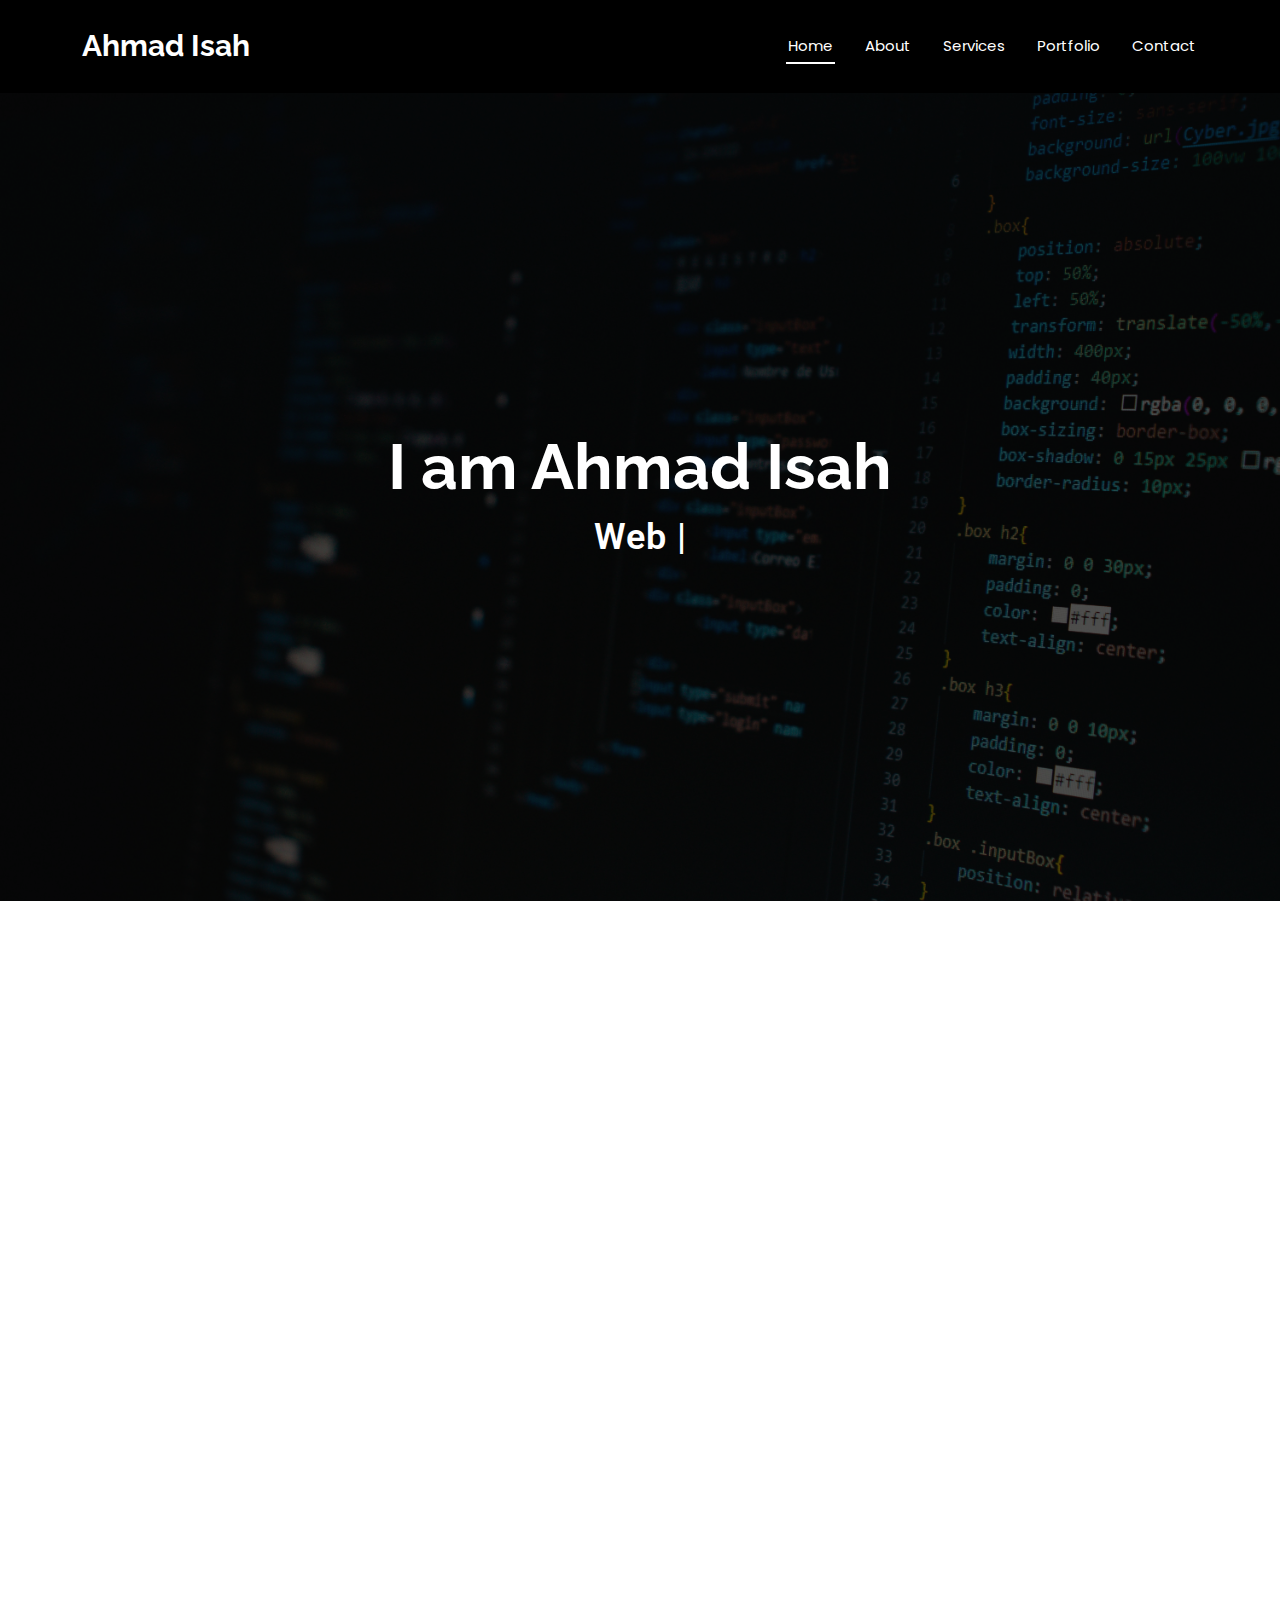
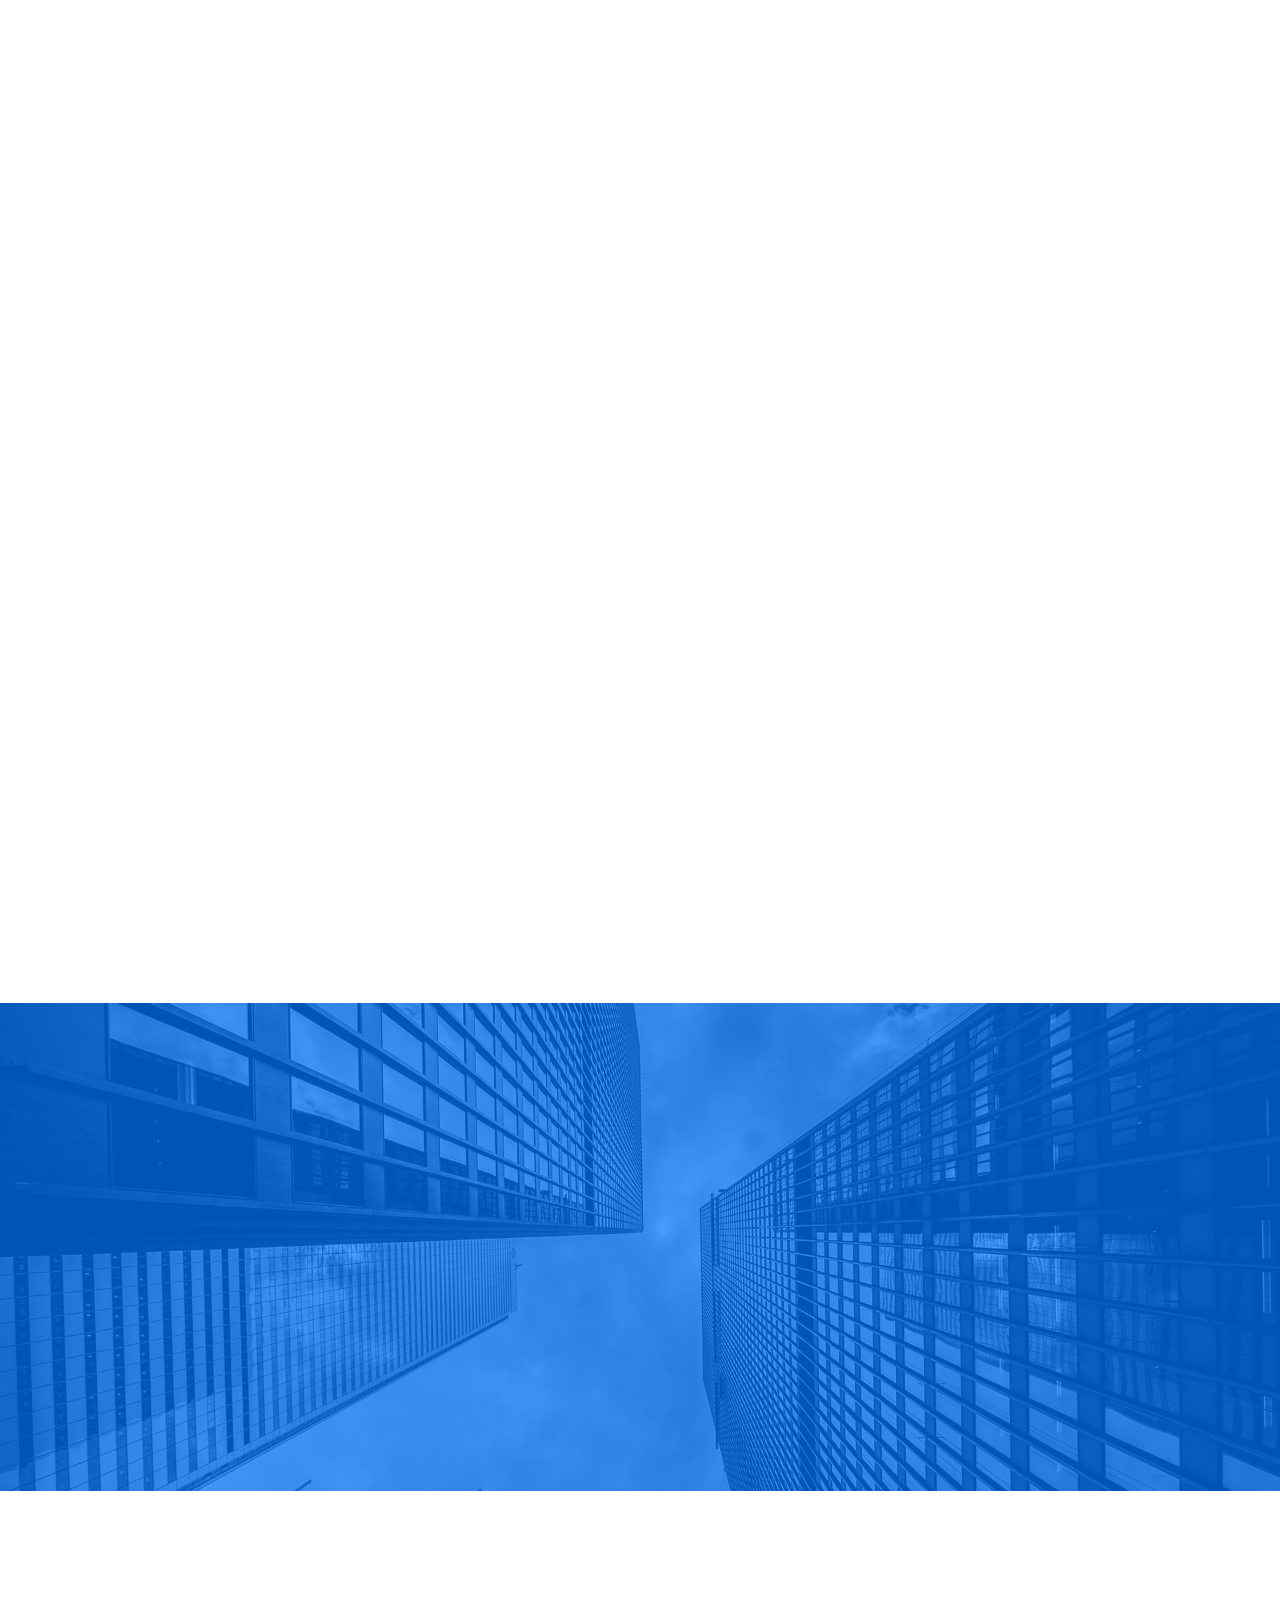
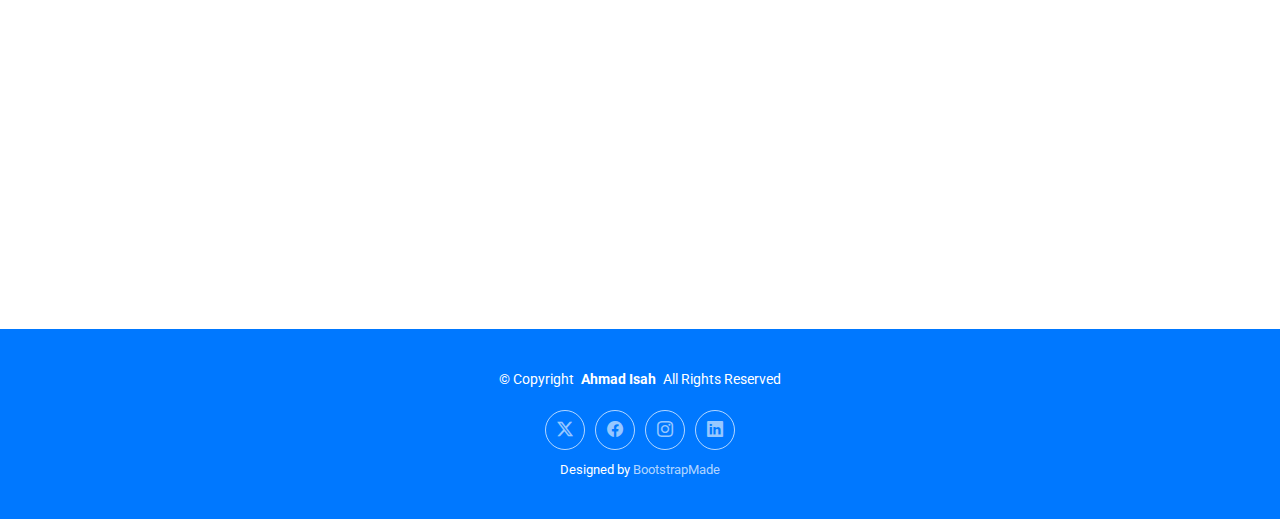
<file: index.html>
<!DOCTYPE html>
<html lang="en">

<head>
  <meta charset="utf-8">
  <meta content="width=device-width, initial-scale=1.0" name="viewport">
  <title>Ahmad Isah</title>
  <meta name="description" content="">
  <meta name="keywords" content="">

  <!-- Favicons -->
  <!-- <link href="assets/img/favicon.png" rel="icon"> -->
  <!-- <link href="assets/img/apple-touch-icon.png" rel="apple-touch-icon"> -->

  <!-- Fonts -->
  <link href="https://fonts.googleapis.com" rel="preconnect">
  <link href="https://fonts.gstatic.com" rel="preconnect" crossorigin>
  <link href="https://fonts.googleapis.com/css2?family=Roboto:ital,wght@0,100;0,300;0,400;0,500;0,700;0,900;1,100;1,300;1,400;1,500;1,700;1,900&family=Poppins:ital,wght@0,100;0,200;0,300;0,400;0,500;0,600;0,700;0,800;0,900;1,100;1,200;1,300;1,400;1,500;1,600;1,700;1,800;1,900&family=Raleway:ital,wght@0,100;0,200;0,300;0,400;0,500;0,600;0,700;0,800;0,900;1,100;1,200;1,300;1,400;1,500;1,600;1,700;1,800;1,900&display=swap" rel="stylesheet">

  <!-- Vendor CSS Files -->
  <link href="assets/vendor/bootstrap/css/bootstrap.min.css" rel="stylesheet">
  <link href="assets/vendor/bootstrap-icons/bootstrap-icons.css" rel="stylesheet">
  <link href="assets/vendor/aos/aos.css" rel="stylesheet">
  <link href="assets/vendor/glightbox/css/glightbox.min.css" rel="stylesheet">
  <link href="assets/vendor/swiper/swiper-bundle.min.css" rel="stylesheet">

  <!-- Main CSS File -->
  <link href="assets/css/main.css" rel="stylesheet">

  <!-- =======================================================
  * Template Name: DevFolio
  * Template URL: https://bootstrapmade.com/devfolio-bootstrap-portfolio-html-template/
  * Updated: Aug 07 2024 with Bootstrap v5.3.3
  * Author: BootstrapMade.com
  * License: https://bootstrapmade.com/license/
  ======================================================== -->
</head>

<body class="index-page">

  <header id="header" class="header d-flex align-items-center sticky-top">
    <div class="container-fluid container-xl position-relative d-flex align-items-center justify-content-between">

      <a href="index.html" class="logo d-flex align-items-center">
        <!-- Uncomment the line below if you also wish to use an image logo -->
        <!-- <img src="assets/img/logo.png" alt=""> -->
        <h1 class="sitename">Ahmad Isah</h1>
      </a>

      <nav id="navmenu" class="navmenu">
        <ul>
          <li><a href="#hero" class="active">Home<br></a></li>
          <li><a href="#about">About</a></li>
          <li><a href="#services">Services</a></li>
          <li><a href="#portfolio">Portfolio</a></li>
          <li><a href="#contact">Contact</a></li>
        </ul>
        <i class="mobile-nav-toggle d-xl-none bi bi-list"></i>
      </nav>

    </div>
  </header>

  <main class="main">

    <!-- Hero Section -->
    <section id="hero" class="hero section dark-background">

      <img src="assets/img/hero-img.jpg" alt="" data-aos="fade-in">

      <div class="container text-center d-flex flex-column align-items-center justify-content-center" data-aos="fade-up" data-aos-delay="100">
        <h2>I am Ahmad Isah</h2>
        <p><span class="typed" data-typed-items="Web Developer"></span></p>
      </div>

    </section><!-- /Hero Section -->

    <!-- About Section -->
    <section id="about" class="about section">

      <div class="container" data-aos="fade-up" data-aos-delay="100">

        <div class="row gy-4">
          <div class="col-md-6">

            <div class="row justify-content-between gy-4">
              <div class="col-lg-5">
                <img src="assets/img/profile-img.jpg" class="img-fluid" alt="">
              </div>
              <div class="col-lg-7 about-info">
                <p><strong>Name: </strong> <span>Ahmad Isah</span></p>
                <p><strong>Profile: </strong> <span>Full stack developer</span></p>
                <p><strong>Email: </strong> <span>ahmadisah6293@gmail.com</span></p>
                <p><strong>Phone: </strong> <span>(+234) 806-193-9536</span></p>
              </div>
            </div>

            <div class="skills-content skills-animation">

              <h5>Skills</h5>

              <div class="progress">
                <span class="skill"><span>HTML</span> <i class="val">100%</i></span>
                <div class="progress-bar-wrap">
                  <div class="progress-bar" role="progressbar" aria-valuenow="100" aria-valuemin="0" aria-valuemax="100"></div>
                </div>
              </div><!-- End Skills Item -->

              <div class="progress">
                <span class="skill"><span>Bootstrap</span> <i class="val">100%</i></span>
                <div class="progress-bar-wrap">
                  <div class="progress-bar" role="progressbar" aria-valuenow="100" aria-valuemin="0" aria-valuemax="100"></div>
                </div>
              </div><!-- End Skills Item -->

              <div class="progress">
                <span class="skill"><span>Talwind Css</span> <i class="val">70%</i></span>
                <div class="progress-bar-wrap">
                  <div class="progress-bar" role="progressbar" aria-valuenow="70" aria-valuemin="0" aria-valuemax="100"></div>
                </div>
              </div><!-- End Skills Item -->
              
              <div class="progress">
                <span class="skill"><span>JavaScript</span> <i class="val">50%</i></span>
                <div class="progress-bar-wrap">
                  <div class="progress-bar" role="progressbar" aria-valuenow="50" aria-valuemin="0" aria-valuemax="100"></div>
                </div>
              </div><!-- End Skills Item -->

              <div class="progress">
                <span class="skill"><span>Vue.js</span> <i class="val">80%</i></span>
                <div class="progress-bar-wrap">
                  <div class="progress-bar" role="progressbar" aria-valuenow="80" aria-valuemin="0" aria-valuemax="100"></div>
                </div>
              </div><!-- End Skills Item -->

              <div class="progress">
                <span class="skill"><span>PHP</span> <i class="val">50%</i></span>
                <div class="progress-bar-wrap">
                  <div class="progress-bar" role="progressbar" aria-valuenow="50" aria-valuemin="0" aria-valuemax="100"></div>
                </div>
              </div><!-- End Skills Item --> 
              
              <div class="progress">
                <span class="skill"><span>Laravel</span> <i class="val">90%</i></span>
                <div class="progress-bar-wrap">
                  <div class="progress-bar" role="progressbar" aria-valuenow="90" aria-valuemin="0" aria-valuemax="100"></div>
                </div>
              </div><!-- End Skills Item -->           

            </div>
          </div>

          <div class="col-md-6">
            <div class="about-me">
              <h4>About me</h4>
              <p>
                I am a dedicated Web Developer and Programmer with experience in building 
                dynamic, user-friendly websites and applications. Skilled in frameworks like 
                Laravel and adept at creating scalable solutions, I’ve 
                successfully delivered projects that meet client needs and exceed expectations.
                 I thrive in collaborative environments, bringing a problem-solving mindset and 
                 a passion for staying updated with the latest technologies. My goal is to craft 
                 impactful digital experiences that drive results and innovation.
              </p>
            </div>
          </div>
        </div>

      </div>

    </section><!-- /About Section -->

    <!-- Resume Section -->
    <section id="resume" class="resume section">

      <!-- Section Title -->
      <div class="container section-title" data-aos="fade-up">
        <h2>Resume</h2>
        <p>
          Web Developer skilled in Laravel, Vuejs, and PHP, focused on building dynamic, scalable websites and applications.
        </p>
      </div><!-- End Section Title -->

      <div class="container">

        <div class="row">

          <div class="col-lg-6" data-aos="fade-up" data-aos-delay="100">
            <h3 class="resume-title">Sumary</h3>

            <div class="pb-0 resume-item">
              <h4>Ahmad Isah</h4>
              <p>
                <em>
                  Innovative and deadline-driven Web Developer with 2+ years of 
                  experience designing and developing user-centered websites and 
                  applications, from concept to fully functional, scalable solutions.
                </em>
              </p>
              <ul>
                <li>Madaki Quarters, Near Madaki Primary, Gombe, Gombe State Nigeria</li>
                <li>(+234) 806-193-9536</li>
                <li>ahmadisah6293gmail.com</li>
              </ul>
            </div><!-- Edn Resume Item -->

            <h3 class="resume-title">Education</h3>
            <div class="resume-item">
              <h4>Senior Secondary Certificate (NECO)</h4>
              <h5>2018 - 2021</h5>
              <p><em>Government Science and Technical College Barunde Bye-pass, Nigeria</em></p>
            </div><!-- Edn Resume Item -->
          </div>

          <div class="col-lg-6" data-aos="fade-up" data-aos-delay="200">
            <h3 class="resume-title">Professional Experience</h3>
            <div class="resume-item">
              <h4>Junior Developer (Intern)</h4>
              <h5>2022 - Present</h5>
              <p><em>Briatek Computer Nigeria Limited </em></p>
              <ul>
                <li>Contributed to the development of web applications, focusing on front-end and back-end features. </li>
                <li>Collaborated with senior developers to troubleshoot and optimize code for improved performance. </li>
                <li>Assisted in database management, API integration, and testing for new features. </li>
                <li>Gained experience in Php, Laravel, Vue.js JavaScript.</li>
                <li>Worked closely with the team to meet project deadlines and deliver high-quality solutions..</li>
              </ul>
            </div><!-- Edn Resume Item -->

            <div class="resume-item">
              <h4>Certificate of Completion in Career Essentials in Software Development</h4>
              <h5>Microsoft and LinkedIn</h5>
              <p><em>Completed in 2024</em></p>
              <ul>
                <li>Gained foundational knowledge in software development principles and practices.</li>
                <li>Developed proficiency in programming languages such as Python, Jave and C.</li>
                <li>Learned to build and maintain scalable web applications and services.</li>
              </ul>
            </div><!-- End Resume Item -->

            <div class="resume-item">
              <h4>Certificate of Completion in Career Essentials in Generative AI</h4>
              <h5>Microsoft and LinkedIn</h5>
              <p><em>Completed in 2024</em></p>
              <ul>
                <li>Acquired skills in AI fundamentals, including natural language processing and machine learning algorithms.</li>
                <li>Explored tools and techniques for creating generative AI models and applications.</li>
                <li>Developed a solid understanding of ethical considerations and practical uses of AI technologies.</li>
              </ul>
            </div><!-- End Resume Item -->

          </div>

        </div>

      </div>

    </section><!-- /Resume Section -->

    <!-- Services Section -->
    <section id="services" class="services section">

      <!-- Section Title -->
      <div class="container section-title" data-aos="fade-up">
        <h2>Services</h2>
        <p>
          Custom web development, full-stack applications, 
          API integration, optimization, and troubleshooting.
        </p>
      </div><!-- End Section Title -->

      <div class="container">

        <div class="row gy-4">

          <div class="col-lg-4 col-md-6" data-aos="fade-up" data-aos-delay="100">
            <div class="service-item position-relative">
              <div class="icon">
                <i class="bi bi-code-slash"></i>
              </div>
              <a href="#" class="stretched-link">
                <h3>Web Development</h3>
              </a>
              <p>
                <ul>
                  <li class="mb-2">Custom web development tailored to client needs, utilizing technologies such as Laravel, JavaScript, and PHP.</li>
                  <li>Development of both front-end and back-end solutions for responsive, user-friendly websites.</li>
                </ul>
              </p>
            </div>
          </div><!-- End Service Item -->

          <div class="col-lg-4 col-md-6" data-aos="fade-up" data-aos-delay="200">
            <div class="service-item position-relative">
              <div class="icon">
                <i class="bi bi-stack"></i>
              </div>
              <a href="#" class="stretched-link">
                <h3>Full-Stack Development</h3>
              </a>
              <p>
                <ul>
                  <li class="mb-2">Expertise in building full-stack web applications, from dynamic front-end interfaces to scalable back-end systems.</li>
                  <li>Experience in Vue.js, Php, Laravel, and MySQL for seamless, end-to-end solutions.</li>
                </ul>              
              </p>
            </div>
          </div><!-- End Service Item -->

          <div class="col-lg-4 col-md-6" data-aos="fade-up" data-aos-delay="300">
            <div class="service-item position-relative">
              <div class="icon">
                <i class="bi bi-speedometer2"></i>
              </div>
              <a href="#" class="stretched-link">
                <h3>Web Application Optimization</h3>
              </a>
              <p>
                <ul>
                  <li class="mb-2">Optimize websites and applications for improved performance, load speed, and mobile responsiveness.</li>
                  <li>Conduct performance audits and implement best practices for scalable, fast-loading websites.</li>
                </ul>
            </div>
          </div><!-- End Service Item -->

          <div class="col-lg-4 col-md-6" data-aos="fade-up" data-aos-delay="400">
            <div class="service-item position-relative">
              <div class="icon">
                <i class="bi bi-link"></i>
              </div>
              <a href="#" class="stretched-link">
                <h3>API Integration & Management</h3>
              </a>
              <p>
                <ul>
                  <li class="mb-2">Integration of third-party APIs to extend functionality and improve user experience.</li>
                  <li>Custom API development for businesses looking to connect various services seamlessly.</li>
                </ul>
              <a href="#" class="stretched-link"></a>
            </div>
          </div><!-- End Service Item -->

          <div class="col-lg-4 col-md-6" data-aos="fade-up" data-aos-delay="500">
            <div class="service-item position-relative">
              <div class="icon">
                <i class="bi bi-tools"></i>
              </div>
              <a href="#" class="stretched-link">
                <h3>Consulting & Troubleshooting</h3>
              </a>
              <p>
                <ul>
                  <li class="mb-2">Offering consultation on website architecture, best practices, and tech stack decisions.</li>
                  <li>Troubleshooting and debugging existing web applications to ensure optimal performance and security.</li>
                </ul>
              <a href="#" class="stretched-link"></a>
            </div>
          </div><!-- End Service Item -->

          <div class="col-lg-4 col-md-6" data-aos="fade-up" data-aos-delay="600">
            <div class="service-item position-relative">
              <div class="icon">
                <i class="bi bi-chat-square-text"></i>
              </div>
              <a href="#" class="stretched-link">
                <h3>E-commerce Solutions</h3>
              </a>
              <p>
                <ul>
                  <li class="mb-2">Design and develop fully integrated e-commerce platforms.</li>
                  <li>Support for payment gateways, product management, and customer experience optimization.i>
                </ul>
              </p>
              <a href="#" class="stretched-link"></a>
            </div>
          </div><!-- End Service Item -->

        </div>

      </div>

    </section><!-- /Services Section -->

    <!-- Stats Section -->
    <section id="stats" class="stats section accent-background">
      <img src="assets/img/stats-bg.jpg" alt="" data-aos="fade-in">

      <div class="container position-relative" data-aos="fade-up" data-aos-delay="100">
        <div class="row gy-4">

          <!-- Clients -->
          <div class="col-lg-3 col-md-6">
            <div class="text-center stats-item w-100 h-100">
              <span data-purecounter-start="0" data-purecounter-end="1" data-purecounter-duration="0" class="purecounter">1</span>
              <p>Client</p>
            </div>
          </div><!-- End Stats Item -->

          <!-- Projects -->
          <div class="col-lg-3 col-md-6">
            <div class="text-center stats-item w-100 h-100">
              <span data-purecounter-start="0" data-purecounter-end="1" data-purecounter-duration="0" class="purecounter">1</span>
              <p>Project</p>
            </div>
          </div><!-- End Stats Item -->

          <!-- Hours of Support -->
          <div class="col-lg-3 col-md-6">
            <div class="text-center stats-item w-100 h-100">
              <span data-purecounter-start="0" data-purecounter-end="0" data-purecounter-duration="0" class="purecounter">0</span>
              <p>Hours Of Support</p>
            </div>
          </div><!-- End Stats Item -->

          <!-- Awards -->
          <div class="col-lg-3 col-md-6">
            <div class="text-center stats-item w-100 h-100">
              <span data-purecounter-start="0" data-purecounter-end="0" data-purecounter-duration="0" class="purecounter">0</span>
              <p>Awards</p>
            </div>
          </div><!-- End Stats Item -->

        </div>
      </div>
    </section><!-- /Stats Section -->


    <!-- Portfolio Section -->
    <section id="portfolio" class="portfolio section">
      <!-- Section Title -->
      <div class="container section-title" data-aos="fade-up">
        <h2>Portfolio</h2>
        <p>Explore the projects I’ve worked on so far, showcasing my development skills.</p>
      </div><!-- End Section Title -->

      <div class="container">
        <div class="isotope-layout" data-default-filter="*" data-layout="masonry" data-sort="original-order">

          <!-- Portfolio Filters -->
          <ul class="portfolio-filters isotope-filters" data-aos="fade-up" data-aos-delay="100">
            <li data-filter="*" class="filter-active">All</li>
          </ul><!-- End Portfolio Filters -->

          <div class="row gy-4 isotope-container" data-aos="fade-up" data-aos-delay="200">
            
            <!-- Portfolio Item: Landing Page -->
            <div class="col-lg-4 col-md-6 portfolio-item isotope-item filter-app">
              <img src="assets/img/portfolio/abdultech.png" class="img-fluid" alt="Landing Page Project">
              <div class="portfolio-info">
                <h4>Landing Page for Crypto Mentor</h4>
                <p>Designed and developed a responsive landing page for a crypto mentorship platform.</p>
                <a href="assets/img/portfolio/abdultech.png" title="Landing Page" data-gallery="portfolio-gallery-app" class="glightbox preview-link"><i class="bi bi-zoom-in"></i></a>
                <a href="https://abdultech.com" target="_blank" title="More Details" class="details-link"><i class="bi bi-link-45deg"></i></a>
              </div>
            </div><!-- End Portfolio Item -->

          </div><!-- End Portfolio Container -->

        </div>
      </div>

    </section><!-- /Portfolio Section -->


    <!-- Faq Section -->
    <section id="faq" class="faq section">

      <div class="container">

        <div class="row gy-4">

          <div class="col-lg-4" data-aos="fade-up" data-aos-delay="100">
            <div class="content px-xl-5">
              <h3><span>Frequently Asked </span><strong>Questions</strong></h3>
              <p>
                Have some questions? Here are answers to the most common ones I receive from my clients.
              </p>
            </div>
          </div>

          <div class="col-lg-8" data-aos="fade-up" data-aos-delay="200">

            <div class="faq-container">
              <div class="faq-item faq-active">
                <h3><span class="num">1.</span> <span>What services do you offer?</span></h3>
                <div class="faq-content">
                  <p>I specialize in web development, offering front-end, back-end, and full-stack solutions. I work with technologies like Laravel, JavaScript, and PHP to build responsive and user-friendly websites.</p>
                </div>
                <i class="faq-toggle bi bi-chevron-right"></i>
              </div><!-- End Faq item-->

              <div class="faq-item">
                <h3><span class="num">2.</span> <span>How long does it take to build a website?</span></h3>
                <div class="faq-content">
                  <p>The timeline depends on the project complexity. A simple landing page may take a few days, while a fully-featured website can take weeks. I'll provide an estimated timeline after discussing the project details.</p>
                </div>
                <i class="faq-toggle bi bi-chevron-right"></i>
              </div><!-- End Faq item-->

              <div class="faq-item">
                <h3><span class="num">3.</span> <span>How much do you charge for your services?</span></h3>
                <div class="faq-content">
                  <p>Pricing depends on the project scope. I offer competitive rates, and I can discuss the pricing based on your requirements and budget after we have a clearer understanding of the project.</p>
                </div>
                <i class="faq-toggle bi bi-chevron-right"></i>
              </div><!-- End Faq item-->

              <div class="faq-item">
                <h3><span class="num">4.</span> <span>Do you provide ongoing support after the website is live?</span></h3>
                <div class="faq-content">
                  <p>Yes! I provide ongoing support to ensure your website is performing well and any necessary updates are implemented smoothly.</p>
                </div>
                <i class="faq-toggle bi bi-chevron-right"></i>
              </div><!-- End Faq item-->

              <div class="faq-item">
                <h3><span class="num">5.</span> <span>Can you help me with an existing website?</span></h3>
                <div class="faq-content">
                  <p>Absolutely! I offer troubleshooting and optimization services for existing websites, improving their performance, speed, and user experience.</p>
                </div>
                <i class="faq-toggle bi bi-chevron-right"></i>
              </div><!-- End Faq item-->

            </div>

          </div>
        </div>

      </div>

    </section><!-- /Faq Section -->


    <!-- Testimonials Section -->
    <section id="testimonials" class="testimonials section accent-background">

      <img src="assets/img/testimonials-bg.jpg" class="testimonials-bg" alt="">

      <div class="container" data-aos="fade-up" data-aos-delay="100">

        <div class="swiper init-swiper">
          <script type="application/json" class="swiper-config">
            {
              "loop": true,
              "speed": 600,
              "autoplay": {
                "delay": 5000
              },
              "slidesPerView": "auto",
              "pagination": {
                "el": ".swiper-pagination",
                "type": "bullets",
                "clickable": true
              }
            }
          </script>
          <div class="swiper-wrapper">

            <div class="swiper-slide">
              <div class="testimonial-item">
                <img src="assets/img/testimonials/testimonials-1.jpg" class="testimonial-img" alt="">
                <h3>Saul Goodman</h3>
                <h4>Ceo &amp; Founder</h4>
                <div class="stars">
                  <i class="bi bi-star-fill"></i><i class="bi bi-star-fill"></i><i class="bi bi-star-fill"></i><i class="bi bi-star-fill"></i><i class="bi bi-star-fill"></i>
                </div>
                <p>
                  <i class="bi bi-quote quote-icon-left"></i>
                  <span>Proin iaculis purus consequat sem cure digni ssim donec porttitora entum suscipit rhoncus. Accusantium quam, ultricies eget id, aliquam eget nibh et. Maecen aliquam, risus at semper.</span>
                  <i class="bi bi-quote quote-icon-right"></i>
                </p>
              </div>
            </div><!-- End testimonial item -->

            <div class="swiper-slide">
              <div class="testimonial-item">
                <img src="assets/img/testimonials/testimonials-2.jpg" class="testimonial-img" alt="">
                <h3>Sara Wilsson</h3>
                <h4>Designer</h4>
                <div class="stars">
                  <i class="bi bi-star-fill"></i><i class="bi bi-star-fill"></i><i class="bi bi-star-fill"></i><i class="bi bi-star-fill"></i><i class="bi bi-star-fill"></i>
                </div>
                <p>
                  <i class="bi bi-quote quote-icon-left"></i>
                  <span>Export tempor illum tamen malis malis eram quae irure esse labore quem cillum quid cillum eram malis quorum velit fore eram velit sunt aliqua noster fugiat irure amet legam anim culpa.</span>
                  <i class="bi bi-quote quote-icon-right"></i>
                </p>
              </div>
            </div><!-- End testimonial item -->

            <div class="swiper-slide">
              <div class="testimonial-item">
                <img src="assets/img/testimonials/testimonials-3.jpg" class="testimonial-img" alt="">
                <h3>Jena Karlis</h3>
                <h4>Store Owner</h4>
                <div class="stars">
                  <i class="bi bi-star-fill"></i><i class="bi bi-star-fill"></i><i class="bi bi-star-fill"></i><i class="bi bi-star-fill"></i><i class="bi bi-star-fill"></i>
                </div>
                <p>
                  <i class="bi bi-quote quote-icon-left"></i>
                  <span>Enim nisi quem export duis labore cillum quae magna enim sint quorum nulla quem veniam duis minim tempor labore quem eram duis noster aute amet eram fore quis sint minim.</span>
                  <i class="bi bi-quote quote-icon-right"></i>
                </p>
              </div>
            </div><!-- End testimonial item -->

            <div class="swiper-slide">
              <div class="testimonial-item">
                <img src="assets/img/testimonials/testimonials-4.jpg" class="testimonial-img" alt="">
                <h3>Matt Brandon</h3>
                <h4>Freelancer</h4>
                <div class="stars">
                  <i class="bi bi-star-fill"></i><i class="bi bi-star-fill"></i><i class="bi bi-star-fill"></i><i class="bi bi-star-fill"></i><i class="bi bi-star-fill"></i>
                </div>
                <p>
                  <i class="bi bi-quote quote-icon-left"></i>
                  <span>Fugiat enim eram quae cillum dolore dolor amet nulla culpa multos export minim fugiat minim velit minim dolor enim duis veniam ipsum anim magna sunt elit fore quem dolore labore illum veniam.</span>
                  <i class="bi bi-quote quote-icon-right"></i>
                </p>
              </div>
            </div><!-- End testimonial item -->

            <div class="swiper-slide">
              <div class="testimonial-item">
                <img src="assets/img/testimonials/testimonials-5.jpg" class="testimonial-img" alt="">
                <h3>John Larson</h3>
                <h4>Entrepreneur</h4>
                <div class="stars">
                  <i class="bi bi-star-fill"></i><i class="bi bi-star-fill"></i><i class="bi bi-star-fill"></i><i class="bi bi-star-fill"></i><i class="bi bi-star-fill"></i>
                </div>
                <p>
                  <i class="bi bi-quote quote-icon-left"></i>
                  <span>Quis quorum aliqua sint quem legam fore sunt eram irure aliqua veniam tempor noster veniam enim culpa labore duis sunt culpa nulla illum cillum fugiat legam esse veniam culpa fore nisi cillum quid.</span>
                  <i class="bi bi-quote quote-icon-right"></i>
                </p>
              </div>
            </div><!-- End testimonial item -->

          </div>
          <div class="swiper-pagination"></div>
        </div>

      </div>

    </section><!-- /Testimonials Section -->

    <!-- Contact Section -->
    <section id="contact" class="contact section">

      <!-- Section Title -->
      <div class="container section-title" data-aos="fade-up">
        <h2>Contact</h2>
        <p>Necessitatibus eius consequatur ex aliquid fuga eum quidem sint consectetur velit</p>
      </div><!-- End Section Title -->

      <div class="container" data-aos="fade-up" data-aos-delay="100">

        <div class="info-wrap" data-aos="fade-up" data-aos-delay="200">
          <div class="row gy-5">

            <div class="col-lg-4">
              <div class="info-item d-flex align-items-center">
                <i class="flex-shrink-0 bi bi-geo-alt"></i>
                <div>
                  <h3>Address</h3>
                  <p>Madaki Quarters Near Madaki Primary School Gombe, Gombe State Nigeria </p>
                </div>
              </div>
            </div><!-- End Info Item -->

            <div class="col-lg-4">
              <div class="info-item d-flex align-items-center">
                <i class="flex-shrink-0 bi bi-telephone"></i>
                <div>
                  <h3>Call Us</h3>
                  <p>+234 806 1939 536</p>
                </div>
              </div>
            </div><!-- End Info Item -->

            <div class="col-lg-4">
              <div class="info-item d-flex align-items-center">
                <i class="flex-shrink-0 bi bi-envelope"></i>
                <div>
                  <h3>Email Us</h3>
                  <p>ahmadisah6293@gmail.com</p>
                </div>
              </div>
            </div><!-- End Info Item -->

          </div>
        </div>
      </div>

    </section><!-- /Contact Section -->

  </main>

  <footer id="footer" class="footer accent-background">

    <div class="container">
      <div class="text-center copyright ">
        <p>© <span>Copyright</span> <strong class="px-1 sitename">Ahmad Isah</strong> <span>All Rights Reserved</span></p>
      </div>
      <div class="social-links d-flex justify-content-center">
        <a href=""><i class="bi bi-twitter-x"></i></a>
        <a href=""><i class="bi bi-facebook"></i></a>
        <a href=""><i class="bi bi-instagram"></i></a>
        <a href=""><i class="bi bi-linkedin"></i></a>
      </div>
      <div class="credits">
        <!-- All the links in the footer should remain intact. -->
        <!-- You can delete the links only if you've purchased the pro version. -->
        <!-- Licensing information: https://bootstrapmade.com/license/ -->
        <!-- Purchase the pro version with working PHP/AJAX contact form: [buy-url] -->
        Designed by <a href="https://bootstrapmade.com/">BootstrapMade</a>
      </div>
    </div>

  </footer>

  <!-- Scroll Top -->
  <a href="#" id="scroll-top" class="scroll-top d-flex align-items-center justify-content-center"><i class="bi bi-arrow-up-short"></i></a>

  <!-- Preloader -->
  <div id="preloader"></div>

  <!-- Vendor JS Files -->
  <script src="assets/vendor/bootstrap/js/bootstrap.bundle.min.js"></script>
  <script src="assets/vendor/php-email-form/validate.js"></script>
  <script src="assets/vendor/aos/aos.js"></script>
  <script src="assets/vendor/typed.js/typed.umd.js"></script>
  <script src="assets/vendor/waypoints/noframework.waypoints.js"></script>
  <script src="assets/vendor/purecounter/purecounter_vanilla.js"></script>
  <script src="assets/vendor/glightbox/js/glightbox.min.js"></script>
  <script src="assets/vendor/imagesloaded/imagesloaded.pkgd.min.js"></script>
  <script src="assets/vendor/isotope-layout/isotope.pkgd.min.js"></script>
  <script src="assets/vendor/swiper/swiper-bundle.min.js"></script>

  <!-- Main JS File -->
  <script src="assets/js/main.js"></script>

</body>

</html>
</file>
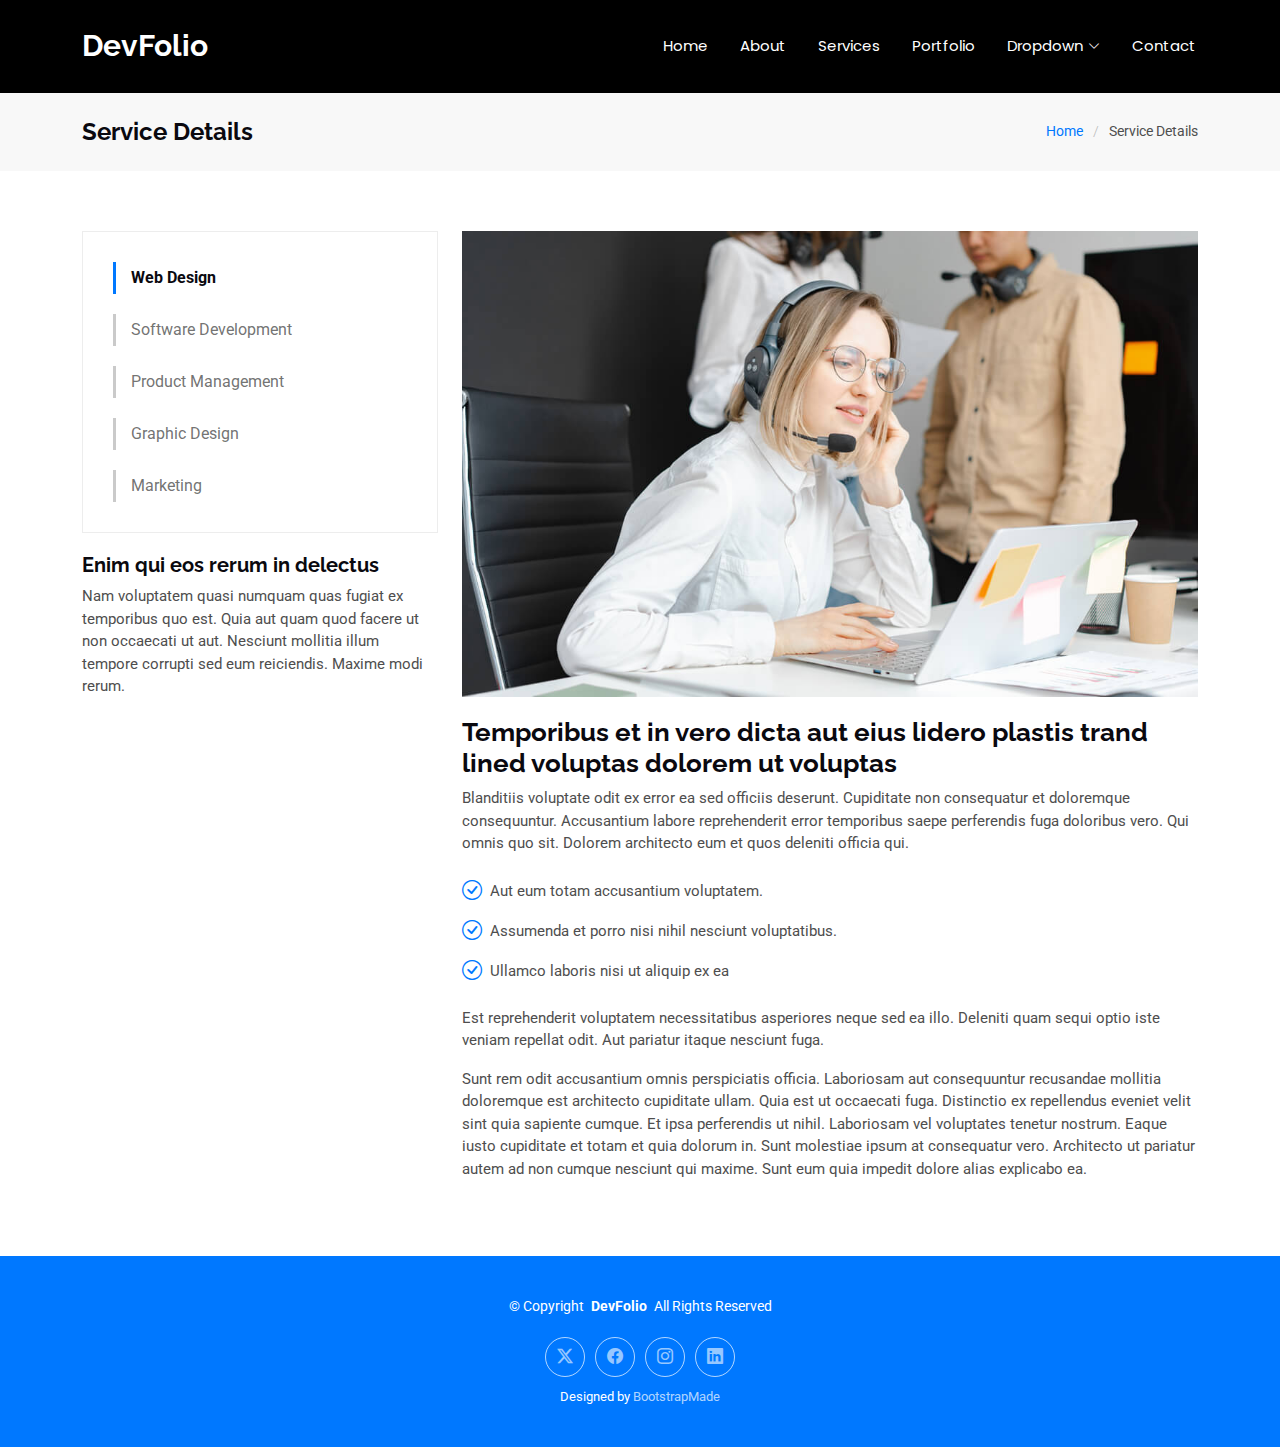
<file: service-details.html>
<!DOCTYPE html>
<html lang="en">

<head>
  <meta charset="utf-8">
  <meta content="width=device-width, initial-scale=1.0" name="viewport">
  <title>Service Details - DevFolio Bootstrap Template</title>
  <meta name="description" content="">
  <meta name="keywords" content="">

  <!-- Favicons -->
  <link href="assets/img/favicon.png" rel="icon">
  <link href="assets/img/apple-touch-icon.png" rel="apple-touch-icon">

  <!-- Fonts -->
  <link href="https://fonts.googleapis.com" rel="preconnect">
  <link href="https://fonts.gstatic.com" rel="preconnect" crossorigin>
  <link href="https://fonts.googleapis.com/css2?family=Roboto:ital,wght@0,100;0,300;0,400;0,500;0,700;0,900;1,100;1,300;1,400;1,500;1,700;1,900&family=Poppins:ital,wght@0,100;0,200;0,300;0,400;0,500;0,600;0,700;0,800;0,900;1,100;1,200;1,300;1,400;1,500;1,600;1,700;1,800;1,900&family=Raleway:ital,wght@0,100;0,200;0,300;0,400;0,500;0,600;0,700;0,800;0,900;1,100;1,200;1,300;1,400;1,500;1,600;1,700;1,800;1,900&display=swap" rel="stylesheet">

  <!-- Vendor CSS Files -->
  <link href="assets/vendor/bootstrap/css/bootstrap.min.css" rel="stylesheet">
  <link href="assets/vendor/bootstrap-icons/bootstrap-icons.css" rel="stylesheet">
  <link href="assets/vendor/aos/aos.css" rel="stylesheet">
  <link href="assets/vendor/glightbox/css/glightbox.min.css" rel="stylesheet">
  <link href="assets/vendor/swiper/swiper-bundle.min.css" rel="stylesheet">

  <!-- Main CSS File -->
  <link href="assets/css/main.css" rel="stylesheet">

  <!-- =======================================================
  * Template Name: DevFolio
  * Template URL: https://bootstrapmade.com/devfolio-bootstrap-portfolio-html-template/
  * Updated: Aug 07 2024 with Bootstrap v5.3.3
  * Author: BootstrapMade.com
  * License: https://bootstrapmade.com/license/
  ======================================================== -->
</head>

<body class="service-details-page">

  <header id="header" class="header d-flex align-items-center sticky-top">
    <div class="container-fluid container-xl position-relative d-flex align-items-center justify-content-between">

      <a href="index.html" class="logo d-flex align-items-center">
        <!-- Uncomment the line below if you also wish to use an image logo -->
        <!-- <img src="assets/img/logo.png" alt=""> -->
        <h1 class="sitename">DevFolio</h1>
      </a>

      <nav id="navmenu" class="navmenu">
        <ul>
          <li><a href="#hero">Home<br></a></li>
          <li><a href="#about">About</a></li>
          <li><a href="#services">Services</a></li>
          <li><a href="#portfolio">Portfolio</a></li>
          <li class="dropdown"><a href="#"><span>Dropdown</span> <i class="bi bi-chevron-down toggle-dropdown"></i></a>
            <ul>
              <li><a href="#">Dropdown 1</a></li>
              <li class="dropdown"><a href="#"><span>Deep Dropdown</span> <i class="bi bi-chevron-down toggle-dropdown"></i></a>
                <ul>
                  <li><a href="#">Deep Dropdown 1</a></li>
                  <li><a href="#">Deep Dropdown 2</a></li>
                  <li><a href="#">Deep Dropdown 3</a></li>
                  <li><a href="#">Deep Dropdown 4</a></li>
                  <li><a href="#">Deep Dropdown 5</a></li>
                </ul>
              </li>
              <li><a href="#">Dropdown 2</a></li>
              <li><a href="#">Dropdown 3</a></li>
              <li><a href="#">Dropdown 4</a></li>
            </ul>
          </li>
          <li><a href="#contact">Contact</a></li>
        </ul>
        <i class="mobile-nav-toggle d-xl-none bi bi-list"></i>
      </nav>

    </div>
  </header>

  <main class="main">

    <!-- Page Title -->
    <div class="page-title" data-aos="fade">
      <div class="container d-lg-flex justify-content-between align-items-center">
        <h1 class="mb-2 mb-lg-0">Service Details</h1>
        <nav class="breadcrumbs">
          <ol>
            <li><a href="index.html">Home</a></li>
            <li class="current">Service Details</li>
          </ol>
        </nav>
      </div>
    </div><!-- End Page Title -->

    <!-- Service Details Section -->
    <section id="service-details" class="service-details section">

      <div class="container">

        <div class="row gy-4">

          <div class="col-lg-4" data-aos="fade-up" data-aos-delay="100">
            <div class="services-list">
              <a href="#" class="active">Web Design</a>
              <a href="#">Software Development</a>
              <a href="#">Product Management</a>
              <a href="#">Graphic Design</a>
              <a href="#">Marketing</a>
            </div>

            <h4>Enim qui eos rerum in delectus</h4>
            <p>Nam voluptatem quasi numquam quas fugiat ex temporibus quo est. Quia aut quam quod facere ut non occaecati ut aut. Nesciunt mollitia illum tempore corrupti sed eum reiciendis. Maxime modi rerum.</p>
          </div>

          <div class="col-lg-8" data-aos="fade-up" data-aos-delay="200">
            <img src="assets/img/services.jpg" alt="" class="img-fluid services-img">
            <h3>Temporibus et in vero dicta aut eius lidero plastis trand lined voluptas dolorem ut voluptas</h3>
            <p>
              Blanditiis voluptate odit ex error ea sed officiis deserunt. Cupiditate non consequatur et doloremque consequuntur. Accusantium labore reprehenderit error temporibus saepe perferendis fuga doloribus vero. Qui omnis quo sit. Dolorem architecto eum et quos deleniti officia qui.
            </p>
            <ul>
              <li><i class="bi bi-check-circle"></i> <span>Aut eum totam accusantium voluptatem.</span></li>
              <li><i class="bi bi-check-circle"></i> <span>Assumenda et porro nisi nihil nesciunt voluptatibus.</span></li>
              <li><i class="bi bi-check-circle"></i> <span>Ullamco laboris nisi ut aliquip ex ea</span></li>
            </ul>
            <p>
              Est reprehenderit voluptatem necessitatibus asperiores neque sed ea illo. Deleniti quam sequi optio iste veniam repellat odit. Aut pariatur itaque nesciunt fuga.
            </p>
            <p>
              Sunt rem odit accusantium omnis perspiciatis officia. Laboriosam aut consequuntur recusandae mollitia doloremque est architecto cupiditate ullam. Quia est ut occaecati fuga. Distinctio ex repellendus eveniet velit sint quia sapiente cumque. Et ipsa perferendis ut nihil. Laboriosam vel voluptates tenetur nostrum. Eaque iusto cupiditate et totam et quia dolorum in. Sunt molestiae ipsum at consequatur vero. Architecto ut pariatur autem ad non cumque nesciunt qui maxime. Sunt eum quia impedit dolore alias explicabo ea.
            </p>
          </div>

        </div>

      </div>

    </section><!-- /Service Details Section -->

  </main>

  <footer id="footer" class="footer accent-background">

    <div class="container">
      <div class="copyright text-center ">
        <p>© <span>Copyright</span> <strong class="px-1 sitename">DevFolio</strong> <span>All Rights Reserved</span></p>
      </div>
      <div class="social-links d-flex justify-content-center">
        <a href=""><i class="bi bi-twitter-x"></i></a>
        <a href=""><i class="bi bi-facebook"></i></a>
        <a href=""><i class="bi bi-instagram"></i></a>
        <a href=""><i class="bi bi-linkedin"></i></a>
      </div>
      <div class="credits">
        <!-- All the links in the footer should remain intact. -->
        <!-- You can delete the links only if you've purchased the pro version. -->
        <!-- Licensing information: https://bootstrapmade.com/license/ -->
        <!-- Purchase the pro version with working PHP/AJAX contact form: [buy-url] -->
        Designed by <a href="https://bootstrapmade.com/">BootstrapMade</a>
      </div>
    </div>

  </footer>

  <!-- Scroll Top -->
  <a href="#" id="scroll-top" class="scroll-top d-flex align-items-center justify-content-center"><i class="bi bi-arrow-up-short"></i></a>

  <!-- Preloader -->
  <div id="preloader"></div>

  <!-- Vendor JS Files -->
  <script src="assets/vendor/bootstrap/js/bootstrap.bundle.min.js"></script>
  <script src="assets/vendor/php-email-form/validate.js"></script>
  <script src="assets/vendor/aos/aos.js"></script>
  <script src="assets/vendor/typed.js/typed.umd.js"></script>
  <script src="assets/vendor/waypoints/noframework.waypoints.js"></script>
  <script src="assets/vendor/purecounter/purecounter_vanilla.js"></script>
  <script src="assets/vendor/glightbox/js/glightbox.min.js"></script>
  <script src="assets/vendor/imagesloaded/imagesloaded.pkgd.min.js"></script>
  <script src="assets/vendor/isotope-layout/isotope.pkgd.min.js"></script>
  <script src="assets/vendor/swiper/swiper-bundle.min.js"></script>

  <!-- Main JS File -->
  <script src="assets/js/main.js"></script>

</body>

</html>
</file>
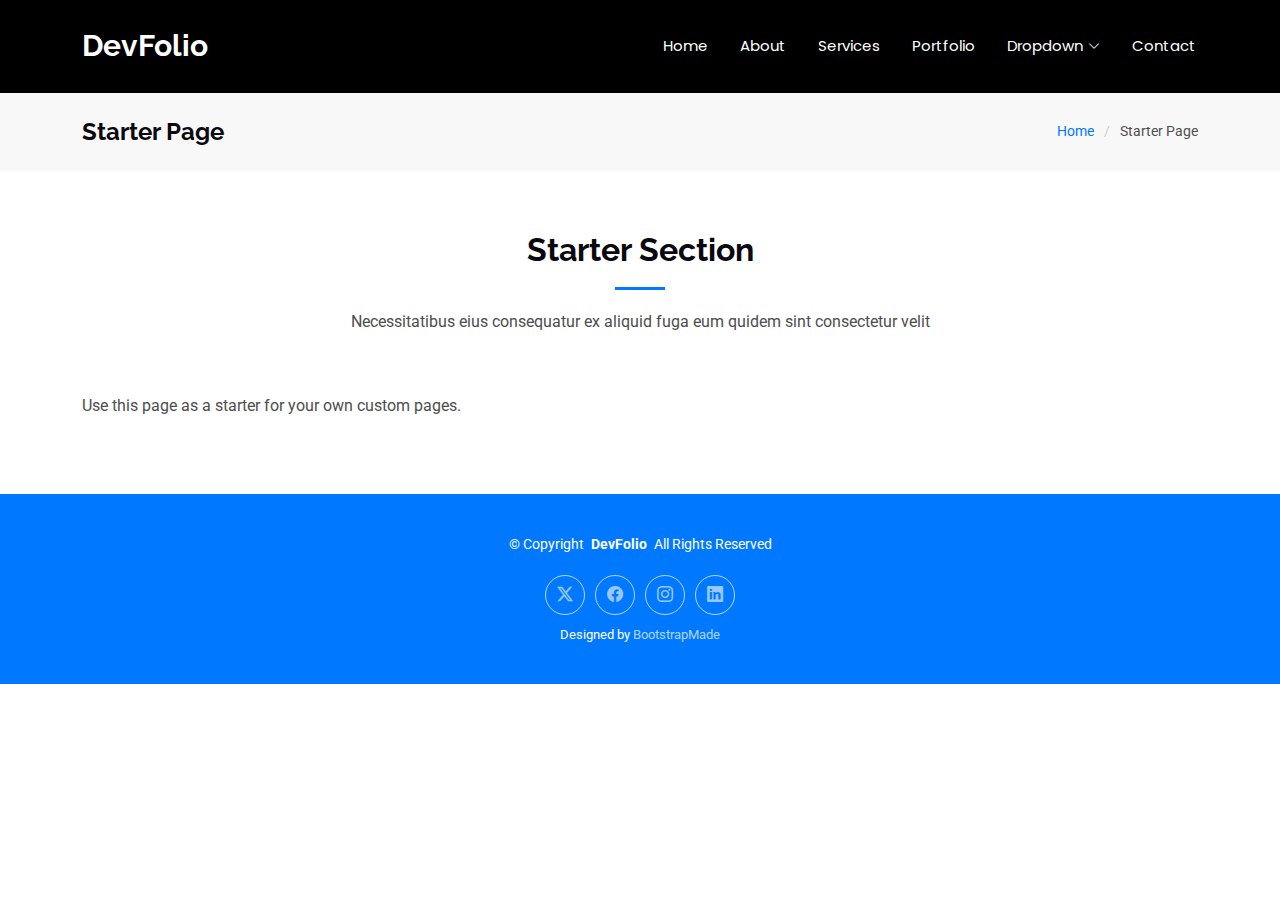
<file: starter-page.html>
<!DOCTYPE html>
<html lang="en">

<head>
  <meta charset="utf-8">
  <meta content="width=device-width, initial-scale=1.0" name="viewport">
  <title>Starter Page - DevFolio Bootstrap Template</title>
  <meta name="description" content="">
  <meta name="keywords" content="">

  <!-- Favicons -->
  <link href="assets/img/favicon.png" rel="icon">
  <link href="assets/img/apple-touch-icon.png" rel="apple-touch-icon">

  <!-- Fonts -->
  <link href="https://fonts.googleapis.com" rel="preconnect">
  <link href="https://fonts.gstatic.com" rel="preconnect" crossorigin>
  <link href="https://fonts.googleapis.com/css2?family=Roboto:ital,wght@0,100;0,300;0,400;0,500;0,700;0,900;1,100;1,300;1,400;1,500;1,700;1,900&family=Poppins:ital,wght@0,100;0,200;0,300;0,400;0,500;0,600;0,700;0,800;0,900;1,100;1,200;1,300;1,400;1,500;1,600;1,700;1,800;1,900&family=Raleway:ital,wght@0,100;0,200;0,300;0,400;0,500;0,600;0,700;0,800;0,900;1,100;1,200;1,300;1,400;1,500;1,600;1,700;1,800;1,900&display=swap" rel="stylesheet">

  <!-- Vendor CSS Files -->
  <link href="assets/vendor/bootstrap/css/bootstrap.min.css" rel="stylesheet">
  <link href="assets/vendor/bootstrap-icons/bootstrap-icons.css" rel="stylesheet">
  <link href="assets/vendor/aos/aos.css" rel="stylesheet">
  <link href="assets/vendor/glightbox/css/glightbox.min.css" rel="stylesheet">
  <link href="assets/vendor/swiper/swiper-bundle.min.css" rel="stylesheet">

  <!-- Main CSS File -->
  <link href="assets/css/main.css" rel="stylesheet">

  <!-- =======================================================
  * Template Name: DevFolio
  * Template URL: https://bootstrapmade.com/devfolio-bootstrap-portfolio-html-template/
  * Updated: Aug 07 2024 with Bootstrap v5.3.3
  * Author: BootstrapMade.com
  * License: https://bootstrapmade.com/license/
  ======================================================== -->
</head>

<body class="starter-page-page">

  <header id="header" class="header d-flex align-items-center sticky-top">
    <div class="container-fluid container-xl position-relative d-flex align-items-center justify-content-between">

      <a href="index.html" class="logo d-flex align-items-center">
        <!-- Uncomment the line below if you also wish to use an image logo -->
        <!-- <img src="assets/img/logo.png" alt=""> -->
        <h1 class="sitename">DevFolio</h1>
      </a>

      <nav id="navmenu" class="navmenu">
        <ul>
          <li><a href="#hero">Home<br></a></li>
          <li><a href="#about">About</a></li>
          <li><a href="#services">Services</a></li>
          <li><a href="#portfolio">Portfolio</a></li>
          <li class="dropdown"><a href="#"><span>Dropdown</span> <i class="bi bi-chevron-down toggle-dropdown"></i></a>
            <ul>
              <li><a href="#">Dropdown 1</a></li>
              <li class="dropdown"><a href="#"><span>Deep Dropdown</span> <i class="bi bi-chevron-down toggle-dropdown"></i></a>
                <ul>
                  <li><a href="#">Deep Dropdown 1</a></li>
                  <li><a href="#">Deep Dropdown 2</a></li>
                  <li><a href="#">Deep Dropdown 3</a></li>
                  <li><a href="#">Deep Dropdown 4</a></li>
                  <li><a href="#">Deep Dropdown 5</a></li>
                </ul>
              </li>
              <li><a href="#">Dropdown 2</a></li>
              <li><a href="#">Dropdown 3</a></li>
              <li><a href="#">Dropdown 4</a></li>
            </ul>
          </li>
          <li><a href="#contact">Contact</a></li>
        </ul>
        <i class="mobile-nav-toggle d-xl-none bi bi-list"></i>
      </nav>

    </div>
  </header>

  <main class="main">

    <!-- Page Title -->
    <div class="page-title" data-aos="fade">
      <div class="container d-lg-flex justify-content-between align-items-center">
        <h1 class="mb-2 mb-lg-0">Starter Page</h1>
        <nav class="breadcrumbs">
          <ol>
            <li><a href="index.html">Home</a></li>
            <li class="current">Starter Page</li>
          </ol>
        </nav>
      </div>
    </div><!-- End Page Title -->

    <!-- Starter Section Section -->
    <section id="starter-section" class="starter-section section">

      <!-- Section Title -->
      <div class="container section-title" data-aos="fade-up">
        <h2>Starter Section</h2>
        <p>Necessitatibus eius consequatur ex aliquid fuga eum quidem sint consectetur velit</p>
      </div><!-- End Section Title -->

      <div class="container" data-aos="fade-up">
        <p>Use this page as a starter for your own custom pages.</p>
      </div>

    </section><!-- /Starter Section Section -->

  </main>

  <footer id="footer" class="footer accent-background">

    <div class="container">
      <div class="copyright text-center ">
        <p>© <span>Copyright</span> <strong class="px-1 sitename">DevFolio</strong> <span>All Rights Reserved</span></p>
      </div>
      <div class="social-links d-flex justify-content-center">
        <a href=""><i class="bi bi-twitter-x"></i></a>
        <a href=""><i class="bi bi-facebook"></i></a>
        <a href=""><i class="bi bi-instagram"></i></a>
        <a href=""><i class="bi bi-linkedin"></i></a>
      </div>
      <div class="credits">
        <!-- All the links in the footer should remain intact. -->
        <!-- You can delete the links only if you've purchased the pro version. -->
        <!-- Licensing information: https://bootstrapmade.com/license/ -->
        <!-- Purchase the pro version with working PHP/AJAX contact form: [buy-url] -->
        Designed by <a href="https://bootstrapmade.com/">BootstrapMade</a>
      </div>
    </div>

  </footer>

  <!-- Scroll Top -->
  <a href="#" id="scroll-top" class="scroll-top d-flex align-items-center justify-content-center"><i class="bi bi-arrow-up-short"></i></a>

  <!-- Preloader -->
  <div id="preloader"></div>

  <!-- Vendor JS Files -->
  <script src="assets/vendor/bootstrap/js/bootstrap.bundle.min.js"></script>
  <script src="assets/vendor/php-email-form/validate.js"></script>
  <script src="assets/vendor/aos/aos.js"></script>
  <script src="assets/vendor/typed.js/typed.umd.js"></script>
  <script src="assets/vendor/waypoints/noframework.waypoints.js"></script>
  <script src="assets/vendor/purecounter/purecounter_vanilla.js"></script>
  <script src="assets/vendor/glightbox/js/glightbox.min.js"></script>
  <script src="assets/vendor/imagesloaded/imagesloaded.pkgd.min.js"></script>
  <script src="assets/vendor/isotope-layout/isotope.pkgd.min.js"></script>
  <script src="assets/vendor/swiper/swiper-bundle.min.js"></script>

  <!-- Main JS File -->
  <script src="assets/js/main.js"></script>

</body>

</html>
</file>
<file: assets/css/main.css>
/**
* Template Name: DevFolio
* Template URL: https://bootstrapmade.com/devfolio-bootstrap-portfolio-html-template/
* Updated: Aug 07 2024 with Bootstrap v5.3.3
* Author: BootstrapMade.com
* License: https://bootstrapmade.com/license/
*/

/*--------------------------------------------------------------
# Font & Color Variables
# Help: https://bootstrapmade.com/color-system/
--------------------------------------------------------------*/
/* Fonts */
:root {
  --default-font: "Roboto",  system-ui, -apple-system, "Segoe UI", Roboto, "Helvetica Neue", Arial, "Noto Sans", "Liberation Sans", sans-serif, "Apple Color Emoji", "Segoe UI Emoji", "Segoe UI Symbol", "Noto Color Emoji";
  --heading-font: "Raleway",  sans-serif;
  --nav-font: "Poppins",  sans-serif;
}

/* Global Colors - The following color variables are used throughout the website. Updating them here will change the color scheme of the entire website */
:root { 
  --background-color: #ffffff; /* Background color for the entire website, including individual sections */
  --default-color: #4e4e4e; /* Default color used for the majority of the text content across the entire website */
  --heading-color: #0a090f; /* Color for headings, subheadings and title throughout the website */
  --accent-color: #0078ff; /* Accent color that represents your brand on the website. It's used for buttons, links, and other elements that need to stand out */
  --surface-color: #ffffff; /* The surface color is used as a background of boxed elements within sections, such as cards, icon boxes, or other elements that require a visual separation from the global background. */
  --contrast-color: #ffffff; /* Contrast color for text, ensuring readability against backgrounds of accent, heading, or default colors. */
}

/* Nav Menu Colors - The following color variables are used specifically for the navigation menu. They are separate from the global colors to allow for more customization options */
:root {
  --nav-color: #ffffff;  /* The default color of the main navmenu links */
  --nav-hover-color: #ffffff; /* Applied to main navmenu links when they are hovered over or active */
  --nav-mobile-background-color: #ffffff; /* Used as the background color for mobile navigation menu */
  --nav-dropdown-background-color: #ffffff; /* Used as the background color for dropdown items that appear when hovering over primary navigation items */
  --nav-dropdown-color: #212529; /* Used for navigation links of the dropdown items in the navigation menu. */
  --nav-dropdown-hover-color: #0078ff; /* Similar to --nav-hover-color, this color is applied to dropdown navigation links when they are hovered over. */
}

/* Color Presets - These classes override global colors when applied to any section or element, providing reuse of the sam color scheme. */

.light-background {
  --background-color: #f9f9f9;
  --surface-color: #ffffff;
}

.dark-background {
  --background-color: #060606;
  --default-color: #ffffff;
  --heading-color: #ffffff;
  --surface-color: #252525;
  --contrast-color: #ffffff;
}

.accent-background {
  --background-color: #0078ff;
  --default-color: #ffffff;
  --heading-color: #ffffff;
  --accent-color: #ffffff;
  --surface-color: #3393ff;
  --contrast-color: #ffffff;
}

/* Smooth scroll */
:root {
  scroll-behavior: smooth;
}

/*--------------------------------------------------------------
# General Styling & Shared Classes
--------------------------------------------------------------*/
body {
  color: var(--default-color);
  background-color: var(--background-color);
  font-family: var(--default-font);
}

a {
  color: var(--accent-color);
  text-decoration: none;
  transition: 0.3s;
}

a:hover {
  color: color-mix(in srgb, var(--accent-color), transparent 25%);
  text-decoration: none;
}

h1,
h2,
h3,
h4,
h5,
h6 {
  color: var(--heading-color);
  font-family: var(--heading-font);
}

/* PHP Email Form Messages
------------------------------*/
.php-email-form .error-message {
  display: none;
  background: #df1529;
  color: #ffffff;
  text-align: left;
  padding: 15px;
  margin-bottom: 24px;
  font-weight: 600;
}

.php-email-form .sent-message {
  display: none;
  color: #ffffff;
  background: #059652;
  text-align: center;
  padding: 15px;
  margin-bottom: 24px;
  font-weight: 600;
}

.php-email-form .loading {
  display: none;
  background: var(--surface-color);
  text-align: center;
  padding: 15px;
  margin-bottom: 24px;
}

.php-email-form .loading:before {
  content: "";
  display: inline-block;
  border-radius: 50%;
  width: 24px;
  height: 24px;
  margin: 0 10px -6px 0;
  border: 3px solid var(--accent-color);
  border-top-color: var(--surface-color);
  animation: php-email-form-loading 1s linear infinite;
}

@keyframes php-email-form-loading {
  0% {
    transform: rotate(0deg);
  }

  100% {
    transform: rotate(360deg);
  }
}

/*--------------------------------------------------------------
# Global Header
--------------------------------------------------------------*/
.header {
  --background-color: #000000;
  --default-color: #ffffff;
  --heading-color: #ffffff;
  color: var(--default-color);
  background-color: var(--background-color);
  padding: 20px 0;
  transition: all 0.5s;
  z-index: 997;
}

.header .logo {
  line-height: 1;
}

.header .logo img {
  max-height: 32px;
  margin-right: 8px;
}

.header .logo h1 {
  font-size: 30px;
  margin: 0;
  font-weight: 700;
  color: var(--heading-color);
}

.scrolled .header {
  box-shadow: 0px 0 18px rgba(0, 0, 0, 0.1);
}

/*--------------------------------------------------------------
# Navigation Menu
--------------------------------------------------------------*/
/* Desktop Navigation */
@media (min-width: 1200px) {
  .navmenu {
    padding: 0;
  }

  .navmenu ul {
    margin: 0;
    padding: 0;
    display: flex;
    list-style: none;
    align-items: center;
  }

  .navmenu li {
    position: relative;
  }

  .navmenu>ul>li {
    white-space: nowrap;
    padding: 15px 14px;
  }

  .navmenu>ul>li:last-child {
    padding-right: 0;
  }

  .navmenu a,
  .navmenu a:focus {
    color: var(--nav-color);
    font-size: 15px;
    padding: 0 2px;
    font-family: var(--nav-font);
    font-weight: 400;
    display: flex;
    align-items: center;
    justify-content: space-between;
    white-space: nowrap;
    transition: 0.3s;
    position: relative;
  }

  .navmenu a i,
  .navmenu a:focus i {
    font-size: 12px;
    line-height: 0;
    margin-left: 5px;
    transition: 0.3s;
  }

  .navmenu>ul>li>a:before {
    content: "";
    position: absolute;
    width: 100%;
    height: 2px;
    bottom: -6px;
    left: 0;
    background-color: var(--nav-hover-color);
    visibility: hidden;
    width: 0px;
    transition: all 0.3s ease-in-out 0s;
  }

  .navmenu a:hover:before,
  .navmenu li:hover>a:before,
  .navmenu .active:before {
    visibility: visible;
    width: 100%;
  }

  .navmenu li:hover>a,
  .navmenu .active,
  .navmenu .active:focus {
    color: var(--nav-hover-color);
  }

  .navmenu .dropdown ul {
    margin: 0;
    padding: 10px 0;
    background: var(--nav-dropdown-background-color);
    display: block;
    position: absolute;
    visibility: hidden;
    left: 14px;
    top: 130%;
    opacity: 0;
    transition: 0.3s;
    border-radius: 4px;
    z-index: 99;
    box-shadow: 0px 0px 30px rgba(0, 0, 0, 0.1);
  }

  .navmenu .dropdown ul li {
    min-width: 200px;
  }

  .navmenu .dropdown ul a {
    padding: 10px 20px;
    font-size: 15px;
    text-transform: none;
    color: var(--nav-dropdown-color);
  }

  .navmenu .dropdown ul a i {
    font-size: 12px;
  }

  .navmenu .dropdown ul a:hover,
  .navmenu .dropdown ul .active:hover,
  .navmenu .dropdown ul li:hover>a {
    color: var(--nav-dropdown-hover-color);
  }

  .navmenu .dropdown:hover>ul {
    opacity: 1;
    top: 100%;
    visibility: visible;
  }

  .navmenu .dropdown .dropdown ul {
    top: 0;
    left: -90%;
    visibility: hidden;
  }

  .navmenu .dropdown .dropdown:hover>ul {
    opacity: 1;
    top: 0;
    left: -100%;
    visibility: visible;
  }
}

/* Mobile Navigation */
@media (max-width: 1199px) {
  .mobile-nav-toggle {
    color: var(--nav-color);
    font-size: 28px;
    line-height: 0;
    margin-right: 10px;
    cursor: pointer;
    transition: color 0.3s;
  }

  .navmenu {
    padding: 0;
    z-index: 9997;
  }

  .navmenu ul {
    display: none;
    list-style: none;
    position: absolute;
    inset: 60px 20px 20px 20px;
    padding: 10px 0;
    margin: 0;
    border-radius: 6px;
    background-color: var(--nav-mobile-background-color);
    border: 1px solid color-mix(in srgb, var(--default-color), transparent 90%);
    box-shadow: none;
    overflow-y: auto;
    transition: 0.3s;
    z-index: 9998;
  }

  .navmenu a,
  .navmenu a:focus {
    color: var(--nav-dropdown-color);
    padding: 10px 20px;
    font-family: var(--nav-font);
    font-size: 17px;
    font-weight: 500;
    display: flex;
    align-items: center;
    justify-content: space-between;
    white-space: nowrap;
    transition: 0.3s;
  }

  .navmenu a i,
  .navmenu a:focus i {
    font-size: 12px;
    line-height: 0;
    margin-left: 5px;
    width: 30px;
    height: 30px;
    display: flex;
    align-items: center;
    justify-content: center;
    border-radius: 50%;
    transition: 0.3s;
    background-color: color-mix(in srgb, var(--accent-color), transparent 90%);
  }

  .navmenu a i:hover,
  .navmenu a:focus i:hover {
    background-color: var(--accent-color);
    color: var(--contrast-color);
  }

  .navmenu a:hover,
  .navmenu .active,
  .navmenu .active:focus {
    color: var(--nav-dropdown-hover-color);
  }

  .navmenu .active i,
  .navmenu .active:focus i {
    background-color: var(--accent-color);
    color: var(--contrast-color);
    transform: rotate(180deg);
  }

  .navmenu .dropdown ul {
    position: static;
    display: none;
    z-index: 99;
    padding: 10px 0;
    margin: 10px 20px;
    background-color: var(--nav-dropdown-background-color);
    transition: all 0.5s ease-in-out;
  }

  .navmenu .dropdown ul ul {
    background-color: rgba(33, 37, 41, 0.1);
  }

  .navmenu .dropdown>.dropdown-active {
    display: block;
    background-color: rgba(33, 37, 41, 0.03);
  }

  .mobile-nav-active {
    overflow: hidden;
  }

  .mobile-nav-active .mobile-nav-toggle {
    color: #fff;
    position: absolute;
    font-size: 32px;
    top: 15px;
    right: 15px;
    margin-right: 0;
    z-index: 9999;
  }

  .mobile-nav-active .navmenu {
    position: fixed;
    overflow: hidden;
    inset: 0;
    background: rgba(33, 37, 41, 0.8);
    transition: 0.3s;
  }

  .mobile-nav-active .navmenu>ul {
    display: block;
  }
}

/*--------------------------------------------------------------
# Global Footer
--------------------------------------------------------------*/
.footer {
  color: var(--default-color);
  background-color: var(--background-color);
  font-size: 14px;
  padding: 40px 0;
  position: relative;
}

.footer .copyright p {
  margin-bottom: 0;
}

.footer .social-links {
  margin-top: 20px;
}

.footer .social-links a {
  display: flex;
  align-items: center;
  justify-content: center;
  width: 40px;
  height: 40px;
  border-radius: 50%;
  border: 1px solid color-mix(in srgb, var(--default-color), transparent 30%);
  font-size: 16px;
  color: color-mix(in srgb, var(--default-color), transparent 40%);
  margin: 0 5px;
  transition: 0.3s;
}

.footer .social-links a:hover {
  color: var(--default-color);
  border-color: var(--default-color);
}

.footer .credits {
  margin-top: 10px;
  font-size: 13px;
  text-align: center;
}

.footer .credits a {
  color: color-mix(in srgb, var(--default-color), transparent 30%);
}

/*--------------------------------------------------------------
# Preloader
--------------------------------------------------------------*/
#preloader {
  position: fixed;
  inset: 0;
  z-index: 999999;
  overflow: hidden;
  background: var(--background-color);
  transition: all 0.6s ease-out;
}

#preloader:before {
  content: "";
  position: fixed;
  top: calc(50% - 30px);
  left: calc(50% - 30px);
  border: 6px solid #ffffff;
  border-color: var(--accent-color) transparent var(--accent-color) transparent;
  border-radius: 50%;
  width: 60px;
  height: 60px;
  animation: animate-preloader 1.5s linear infinite;
}

@keyframes animate-preloader {
  0% {
    transform: rotate(0deg);
  }

  100% {
    transform: rotate(360deg);
  }
}

/*--------------------------------------------------------------
# Scroll Top Button
--------------------------------------------------------------*/
.scroll-top {
  position: fixed;
  visibility: hidden;
  opacity: 0;
  right: 15px;
  bottom: -15px;
  z-index: 99999;
  background-color: var(--accent-color);
  width: 44px;
  height: 44px;
  border-radius: 50px;
  transition: all 0.4s;
}

.scroll-top i {
  font-size: 24px;
  color: var(--contrast-color);
  line-height: 0;
}

.scroll-top:hover {
  background-color: color-mix(in srgb, var(--accent-color), transparent 20%);
  color: var(--contrast-color);
}

.scroll-top.active {
  visibility: visible;
  opacity: 1;
  bottom: 15px;
}

/*--------------------------------------------------------------
# Disable aos animation delay on mobile devices
--------------------------------------------------------------*/
@media screen and (max-width: 768px) {
  [data-aos-delay] {
    transition-delay: 0 !important;
  }
}

/*--------------------------------------------------------------
# Global Page Titles & Breadcrumbs
--------------------------------------------------------------*/
.page-title {
  --background-color: color-mix(in srgb, var(--default-color), transparent 96%);
  color: var(--default-color);
  background-color: var(--background-color);
  padding: 25px 0;
  position: relative;
}

.page-title h1 {
  font-size: 24px;
  font-weight: 700;
}

.page-title .breadcrumbs ol {
  display: flex;
  flex-wrap: wrap;
  list-style: none;
  padding: 0;
  margin: 0;
  font-size: 14px;
  font-weight: 400;
}

.page-title .breadcrumbs ol li+li {
  padding-left: 10px;
}

.page-title .breadcrumbs ol li+li::before {
  content: "/";
  display: inline-block;
  padding-right: 10px;
  color: color-mix(in srgb, var(--default-color), transparent 70%);
}

/*--------------------------------------------------------------
# Global Sections
--------------------------------------------------------------*/
section,
.section {
  color: var(--default-color);
  background-color: var(--background-color);
  padding: 60px 0;
  scroll-margin-top: 92px;
  overflow: clip;
}

@media (max-width: 1199px) {

  section,
  .section {
    scroll-margin-top: 76px;
  }
}

/*--------------------------------------------------------------
# Global Section Titles
--------------------------------------------------------------*/
.section-title {
  text-align: center;
  padding-bottom: 60px;
  position: relative;
}

.section-title h2 {
  font-size: 32px;
  font-weight: 700;
  margin-bottom: 20px;
  padding-bottom: 20px;
  position: relative;
}

.section-title h2:after {
  content: "";
  position: absolute;
  display: block;
  width: 50px;
  height: 3px;
  background: var(--accent-color);
  left: 0;
  right: 0;
  bottom: 0;
  margin: auto;
}

.section-title p {
  margin-bottom: 0;
}

/*--------------------------------------------------------------
# Hero Section
--------------------------------------------------------------*/
.hero {
  width: 100%;
  min-height: calc(100vh - 92px);
  position: relative;
  padding: 60px 0;
  display: flex;
  align-items: center;
  justify-content: center;
}

.hero img {
  position: absolute;
  inset: 0;
  display: block;
  width: 100%;
  height: 100%;
  object-fit: cover;
  z-index: 1;
}

.hero:before {
  content: "";
  background: color-mix(in srgb, var(--background-color), transparent 30%);
  position: absolute;
  inset: 0;
  z-index: 2;
}

.hero .container {
  position: relative;
  z-index: 3;
}

.hero h2 {
  margin: 0;
  font-size: 64px;
  font-weight: 700;
}

.hero p {
  margin: 5px 0 0 0;
  font-size: 36px;
  font-weight: 600;
}

.hero p span {
  letter-spacing: 1px;
}

@media (max-width: 768px) {
  .hero h2 {
    font-size: 32px;
  }

  .hero p {
    font-size: 20px;
  }
}

/*--------------------------------------------------------------
# About Section
--------------------------------------------------------------*/
.about .container {
  background-color: var(--surface-color);
  box-shadow: 0px 2px 15px rgba(0, 0, 0, 0.1);
  padding: 30px;
}

.about .skills-content h5 {
  font-size: 18px;
  font-weight: 700;
  margin: 30px 0 15px 0;
}

.about .progress {
  height: 36px;
  display: block;
  background: none;
  border-radius: 0;
  margin-top: 15px;
}

.about .progress .skill {
  color: var(--default-color);
  padding: 0;
  margin: 0 0 6px 0;
  text-transform: uppercase;
  display: block;
  font-weight: 600;
  font-family: var(--heading-font);
}

.about .progress .skill .val {
  float: right;
  font-style: normal;
}

.about .progress-bar-wrap {
  background: color-mix(in srgb, var(--default-color), transparent 90%);
  height: 10px;
}

.about .progress-bar {
  width: 1px;
  height: 10px;
  transition: 0.9s;
  background-color: var(--accent-color);
}

.about .about-me h4 {
  font-size: 28px;
  position: relative;
  padding-bottom: 10px;
  margin-bottom: 30px;
  font-weight: 700;
}

.about .about-me h4:after {
  content: "";
  position: absolute;
  display: block;
  width: 64px;
  height: 3px;
  background: var(--accent-color);
  left: 0;
  bottom: 0;
  margin: auto;
}

.about .about-me p {
  font-size: 18px;
}

/*--------------------------------------------------------------
# Resume Section
--------------------------------------------------------------*/
.resume .resume-title {
  color: var(--heading-color);
  font-size: 26px;
  font-weight: 700;
  margin-top: 20px;
  margin-bottom: 20px;
}

.resume .resume-item {
  padding: 0 0 20px 20px;
  margin-top: -2px;
  border-left: 2px solid var(--accent-color);
  position: relative;
}

.resume .resume-item h4 {
  line-height: 18px;
  font-size: 18px;
  font-weight: 600;
  text-transform: uppercase;
  color: color-mix(in srgb, var(--default-color), transparent 20%);
  margin-bottom: 10px;
}

.resume .resume-item h5 {
  font-size: 16px;
  padding: 5px 15px;
  display: inline-block;
  font-weight: 600;
  margin-bottom: 10px;
}

.resume .resume-item ul {
  padding-left: 20px;
}

.resume .resume-item ul li {
  padding-bottom: 10px;
}

.resume .resume-item:last-child {
  padding-bottom: 0;
}

.resume .resume-item::before {
  content: "";
  position: absolute;
  width: 16px;
  height: 16px;
  border-radius: 50px;
  left: -9px;
  top: 0;
  background: var(--background-color);
  border: 2px solid var(--accent-color);
}

/*--------------------------------------------------------------
# Services Section
--------------------------------------------------------------*/
.services .service-item {
  background-color: var(--surface-color);
  box-shadow: 0px 5px 90px 0px rgba(0, 0, 0, 0.1);
  padding: 60px 30px;
  transition: all ease-in-out 0.3s;
  border-radius: 18px;
  border-bottom: 5px solid var(--surface-color);
  height: 100%;
}

.services .service-item .icon {
  color: var(--contrast-color);
  background: var(--accent-color);
  margin: 0;
  width: 64px;
  height: 64px;
  border-radius: 50px;
  display: flex;
  align-items: center;
  justify-content: center;
  margin-bottom: 20px;
  font-size: 28px;
  transition: ease-in-out 0.3s;
}

.services .service-item h3 {
  font-weight: 700;
  margin: 10px 0 15px 0;
  font-size: 22px;
  transition: ease-in-out 0.3s;
}

.services .service-item p {
  line-height: 24px;
  font-size: 14px;
  margin-bottom: 0;
}

@media (min-width: 1365px) {
  .services .service-item:hover {
    transform: translateY(-10px);
    border-color: var(--accent-color);
  }

  .services .service-item:hover h3 {
    color: var(--accent-color);
  }
}

/*--------------------------------------------------------------
# Stats Section
--------------------------------------------------------------*/
.stats {
  position: relative;
  padding: 120px 0;
}

.stats img {
  position: absolute;
  inset: 0;
  display: block;
  width: 100%;
  height: 100%;
  object-fit: cover;
  z-index: 1;
}

.stats:before {
  content: "";
  background: color-mix(in srgb, var(--background-color), transparent 40%);
  position: absolute;
  inset: 0;
  z-index: 2;
}

.stats .container {
  position: relative;
  z-index: 3;
}

.stats .stats-item {
  padding: 30px;
  width: 100%;
}

.stats .stats-item span {
  font-size: 48px;
  display: block;
  color: var(--default-color);
  font-weight: 700;
}

.stats .stats-item p {
  padding: 0;
  margin: 0;
  font-family: var(--heading-font);
  font-size: 16px;
  font-weight: 700;
  color: color-mix(in srgb, var(--default-color), transparent 40%);
}

/*--------------------------------------------------------------
# Portfolio Section
--------------------------------------------------------------*/
.portfolio .portfolio-filters {
  padding: 0;
  margin: 0 auto 20px auto;
  list-style: none;
  text-align: center;
}

.portfolio .portfolio-filters li {
  cursor: pointer;
  display: inline-block;
  padding: 0;
  font-size: 16px;
  font-weight: 600;
  margin: 0 10px;
  line-height: 1;
  text-transform: uppercase;
  margin-bottom: 5px;
  transition: all 0.3s ease-in-out;
}

.portfolio .portfolio-filters li:hover,
.portfolio .portfolio-filters li.filter-active {
  color: var(--accent-color);
}

.portfolio .portfolio-filters li:first-child {
  margin-left: 0;
}

.portfolio .portfolio-filters li:last-child {
  margin-right: 0;
}

@media (max-width: 575px) {
  .portfolio .portfolio-filters li {
    font-size: 14px;
    margin: 0 5px;
  }
}

.portfolio .portfolio-item {
  position: relative;
}

.portfolio .portfolio-item .portfolio-info {
  opacity: 0;
  position: absolute;
  left: 30px;
  right: 30px;
  bottom: 0;
  z-index: 3;
  transition: all ease-in-out 0.3s;
  background: color-mix(in srgb, var(--background-color), transparent 10%);
  padding: 15px;
}

.portfolio .portfolio-item .portfolio-info h4 {
  font-size: 18px;
  font-weight: 600;
  padding-right: 50px;
}

.portfolio .portfolio-item .portfolio-info p {
  color: color-mix(in srgb, var(--default-color), transparent 30%);
  font-size: 14px;
  margin-bottom: 0;
  padding-right: 50px;
}

.portfolio .portfolio-item .portfolio-info .preview-link,
.portfolio .portfolio-item .portfolio-info .details-link {
  position: absolute;
  right: 50px;
  font-size: 24px;
  top: calc(50% - 14px);
  color: color-mix(in srgb, var(--default-color), transparent 30%);
  transition: 0.3s;
  line-height: 0;
}

.portfolio .portfolio-item .portfolio-info .preview-link:hover,
.portfolio .portfolio-item .portfolio-info .details-link:hover {
  color: var(--accent-color);
}

.portfolio .portfolio-item .portfolio-info .details-link {
  right: 14px;
  font-size: 28px;
}

.portfolio .portfolio-item:hover .portfolio-info {
  opacity: 1;
  bottom: 20px;
}

/*--------------------------------------------------------------
# Pricing Section
--------------------------------------------------------------*/
.pricing .pricing-item {
  border-bottom: 1px dashed color-mix(in srgb, var(--default-color), transparent 60%);
  width: 100%;
  height: 100%;
  padding: 0 0 15px 0;
}

.pricing .pricing-item h3 {
  margin: 0;
  font-size: 20px;
  font-weight: 600;
}

.pricing .pricing-item h4 {
  margin: 0;
  font-size: 18px;
  color: var(--accent-color);
}

/*--------------------------------------------------------------
# Faq Section
--------------------------------------------------------------*/
.faq .content h3 {
  font-weight: 400;
  font-size: 34px;
}

.faq .content p {
  font-size: 15px;
  color: color-mix(in srgb, var(--default-color), transparent 30%);
}

.faq .faq-container .faq-item {
  background-color: var(--surface-color);
  position: relative;
  padding: 20px;
  margin-bottom: 20px;
  box-shadow: 0px 5px 25px 0px rgba(0, 0, 0, 0.1);
  overflow: hidden;
}

.faq .faq-container .faq-item:last-child {
  margin-bottom: 0;
}

.faq .faq-container .faq-item h3 {
  font-weight: 600;
  font-size: 18px;
  line-height: 24px;
  margin: 0 30px 0 0;
  transition: 0.3s;
  cursor: pointer;
  display: flex;
  align-items: flex-start;
}

.faq .faq-container .faq-item h3 .num {
  color: var(--accent-color);
  padding-right: 5px;
}

.faq .faq-container .faq-item h3:hover {
  color: var(--accent-color);
}

.faq .faq-container .faq-item .faq-content {
  display: grid;
  grid-template-rows: 0fr;
  transition: 0.3s ease-in-out;
  visibility: hidden;
  opacity: 0;
}

.faq .faq-container .faq-item .faq-content p {
  margin-bottom: 0;
  overflow: hidden;
}

.faq .faq-container .faq-item .faq-toggle {
  position: absolute;
  top: 20px;
  right: 20px;
  font-size: 16px;
  line-height: 0;
  transition: 0.3s;
  cursor: pointer;
}

.faq .faq-container .faq-item .faq-toggle:hover {
  color: var(--accent-color);
}

.faq .faq-container .faq-active h3 {
  color: var(--accent-color);
}

.faq .faq-container .faq-active .faq-content {
  grid-template-rows: 1fr;
  visibility: visible;
  opacity: 1;
  padding-top: 10px;
}

.faq .faq-container .faq-active .faq-toggle {
  transform: rotate(90deg);
  color: var(--accent-color);
}

/*--------------------------------------------------------------
# Testimonials Section
--------------------------------------------------------------*/
.testimonials {
  padding: 80px 0;
  position: relative;
}

.testimonials:before {
  content: "";
  background: color-mix(in srgb, var(--background-color), transparent 30%);
  position: absolute;
  inset: 0;
  z-index: 2;
}

.testimonials .testimonials-bg {
  position: absolute;
  inset: 0;
  display: block;
  width: 100%;
  height: 100%;
  object-fit: cover;
  z-index: 1;
}

.testimonials .container {
  position: relative;
  z-index: 3;
}

.testimonials .testimonials-carousel,
.testimonials .testimonials-slider {
  overflow: hidden;
}

.testimonials .testimonial-item {
  text-align: center;
}

.testimonials .testimonial-item .testimonial-img {
  width: 100px;
  border-radius: 50%;
  border: 6px solid color-mix(in srgb, var(--default-color), transparent 85%);
  margin: 0 auto;
}

.testimonials .testimonial-item h3 {
  font-size: 20px;
  font-weight: bold;
  margin: 10px 0 5px 0;
}

.testimonials .testimonial-item h4 {
  font-size: 14px;
  margin: 0 0 15px 0;
  color: color-mix(in srgb, var(--default-color), transparent 40%);
}

.testimonials .testimonial-item .stars {
  margin-bottom: 15px;
}

.testimonials .testimonial-item .stars i {
  color: #ffc107;
  margin: 0 1px;
}

.testimonials .testimonial-item .quote-icon-left,
.testimonials .testimonial-item .quote-icon-right {
  color: color-mix(in srgb, var(--default-color), transparent 40%);
  font-size: 26px;
  line-height: 0;
}

.testimonials .testimonial-item .quote-icon-left {
  display: inline-block;
  left: -5px;
  position: relative;
}

.testimonials .testimonial-item .quote-icon-right {
  display: inline-block;
  right: -5px;
  position: relative;
  top: 10px;
  transform: scale(-1, -1);
}

.testimonials .testimonial-item p {
  font-style: italic;
  margin: 0 auto 15px auto;
}

.testimonials .swiper-wrapper {
  height: auto;
}

.testimonials .swiper-pagination {
  margin-top: 20px;
  position: relative;
}

.testimonials .swiper-pagination .swiper-pagination-bullet {
  width: 12px;
  height: 12px;
  background-color: color-mix(in srgb, var(--default-color), transparent 50%);
  opacity: 0.5;
}

.testimonials .swiper-pagination .swiper-pagination-bullet-active {
  background-color: var(--default-color);
  opacity: 1;
}

@media (min-width: 992px) {
  .testimonials .testimonial-item p {
    width: 80%;
  }
}

/*--------------------------------------------------------------
# Contact Section
--------------------------------------------------------------*/
.contact .info-wrap {
  background-color: var(--surface-color);
  box-shadow: 0px 0px 20px rgba(0, 0, 0, 0.1);
  padding: 30px;
  margin-bottom: 30px;
}

.contact .info-item i {
  font-size: 20px;
  color: var(--accent-color);
  width: 56px;
  height: 56px;
  display: flex;
  justify-content: center;
  align-items: center;
  transition: all 0.3s ease-in-out;
  border-radius: 50%;
  border: 1px solid color-mix(in srgb, var(--accent-color), transparent 40%);
  margin-right: 15px;
}

.contact .info-item h3 {
  font-size: 18px;
  font-weight: 700;
  margin: 0 0 2px 0;
}

.contact .info-item p {
  padding: 0;
  margin-bottom: 0;
  font-size: 14px;
}

.contact .info-item:hover i {
  background: var(--accent-color);
  color: var(--contrast-color);
}

.contact .php-email-form {
  background-color: var(--surface-color);
  box-shadow: 0px 0px 20px rgba(0, 0, 0, 0.1);
  padding: 30px;
}

@media (max-width: 575px) {
  .contact .php-email-form {
    padding: 20px;
  }
}

.contact .php-email-form input[type=text],
.contact .php-email-form input[type=email],
.contact .php-email-form textarea {
  font-size: 14px;
  padding: 10px 15px;
  box-shadow: none;
  border-radius: 0;
  color: var(--default-color);
  background-color: color-mix(in srgb, var(--background-color), transparent 50%);
  border-color: color-mix(in srgb, var(--default-color), transparent 80%);
}

.contact .php-email-form input[type=text]:focus,
.contact .php-email-form input[type=email]:focus,
.contact .php-email-form textarea:focus {
  border-color: var(--accent-color);
}

.contact .php-email-form input[type=text]::placeholder,
.contact .php-email-form input[type=email]::placeholder,
.contact .php-email-form textarea::placeholder {
  color: color-mix(in srgb, var(--default-color), transparent 70%);
}

.contact .php-email-form button[type=submit] {
  color: var(--contrast-color);
  background: var(--accent-color);
  border: 0;
  padding: 10px 30px;
  transition: 0.4s;
  border-radius: 50px;
}

.contact .php-email-form button[type=submit]:hover {
  background: color-mix(in srgb, var(--accent-color), transparent 20%);
}

/*--------------------------------------------------------------
# Portfolio Details Section
--------------------------------------------------------------*/
.portfolio-details .portfolio-details-slider img {
  width: 100%;
}

.portfolio-details .swiper-wrapper {
  height: auto;
}

.portfolio-details .swiper-button-prev,
.portfolio-details .swiper-button-next {
  width: 48px;
  height: 48px;
}

.portfolio-details .swiper-button-prev:after,
.portfolio-details .swiper-button-next:after {
  color: rgba(255, 255, 255, 0.8);
  background-color: rgba(0, 0, 0, 0.15);
  font-size: 24px;
  border-radius: 50%;
  width: 48px;
  height: 48px;
  display: flex;
  align-items: center;
  justify-content: center;
  transition: 0.3s;
}

.portfolio-details .swiper-button-prev:hover:after,
.portfolio-details .swiper-button-next:hover:after {
  background-color: rgba(0, 0, 0, 0.3);
}

@media (max-width: 575px) {

  .portfolio-details .swiper-button-prev,
  .portfolio-details .swiper-button-next {
    display: none;
  }
}

.portfolio-details .swiper-pagination {
  margin-top: 20px;
  position: relative;
}

.portfolio-details .swiper-pagination .swiper-pagination-bullet {
  width: 10px;
  height: 10px;
  background-color: color-mix(in srgb, var(--default-color), transparent 85%);
  opacity: 1;
}

.portfolio-details .swiper-pagination .swiper-pagination-bullet-active {
  background-color: var(--accent-color);
}

.portfolio-details .portfolio-info h3 {
  font-size: 22px;
  font-weight: 700;
  margin-bottom: 20px;
  padding-bottom: 20px;
  position: relative;
}

.portfolio-details .portfolio-info h3:after {
  content: "";
  position: absolute;
  display: block;
  width: 50px;
  height: 3px;
  background: var(--accent-color);
  left: 0;
  bottom: 0;
}

.portfolio-details .portfolio-info ul {
  list-style: none;
  padding: 0;
  font-size: 15px;
}

.portfolio-details .portfolio-info ul li {
  display: flex;
  flex-direction: column;
  padding-bottom: 15px;
}

.portfolio-details .portfolio-info ul strong {
  text-transform: uppercase;
  font-weight: 400;
  color: color-mix(in srgb, var(--default-color), transparent 50%);
  font-size: 14px;
}

.portfolio-details .portfolio-info .btn-visit {
  padding: 8px 40px;
  background: var(--accent-color);
  color: var(--contrast-color);
  border-radius: 50px;
  transition: 0.3s;
}

.portfolio-details .portfolio-info .btn-visit:hover {
  background: color-mix(in srgb, var(--accent-color), transparent 20%);
}

.portfolio-details .portfolio-description h2 {
  font-size: 26px;
  font-weight: 700;
  margin-bottom: 20px;
}

.portfolio-details .portfolio-description p {
  padding: 0;
}

.portfolio-details .portfolio-description .testimonial-item {
  padding: 30px 30px 0 30px;
  position: relative;
  background: color-mix(in srgb, var(--default-color), transparent 97%);
  margin-bottom: 50px;
}

.portfolio-details .portfolio-description .testimonial-item .testimonial-img {
  width: 90px;
  border-radius: 50px;
  border: 6px solid var(--background-color);
  float: left;
  margin: 0 10px 0 0;
}

.portfolio-details .portfolio-description .testimonial-item h3 {
  font-size: 18px;
  font-weight: bold;
  margin: 15px 0 5px 0;
  padding-top: 20px;
}

.portfolio-details .portfolio-description .testimonial-item h4 {
  font-size: 14px;
  color: #6c757d;
  margin: 0;
}

.portfolio-details .portfolio-description .testimonial-item .quote-icon-left,
.portfolio-details .portfolio-description .testimonial-item .quote-icon-right {
  color: color-mix(in srgb, var(--accent-color), transparent 50%);
  font-size: 26px;
  line-height: 0;
}

.portfolio-details .portfolio-description .testimonial-item .quote-icon-left {
  display: inline-block;
  left: -5px;
  position: relative;
}

.portfolio-details .portfolio-description .testimonial-item .quote-icon-right {
  display: inline-block;
  right: -5px;
  position: relative;
  top: 10px;
  transform: scale(-1, -1);
}

.portfolio-details .portfolio-description .testimonial-item p {
  font-style: italic;
  margin: 0 0 15px 0 0 0;
  padding: 0;
}

/*--------------------------------------------------------------
# Service Details Section
--------------------------------------------------------------*/
.service-details .services-list {
  background-color: var(--surface-color);
  padding: 10px 30px;
  border: 1px solid color-mix(in srgb, var(--default-color), transparent 90%);
  margin-bottom: 20px;
}

.service-details .services-list a {
  display: block;
  line-height: 1;
  padding: 8px 0 8px 15px;
  border-left: 3px solid color-mix(in srgb, var(--default-color), transparent 70%);
  margin: 20px 0;
  color: color-mix(in srgb, var(--default-color), transparent 20%);
  transition: 0.3s;
}

.service-details .services-list a.active {
  color: var(--heading-color);
  font-weight: 700;
  border-color: var(--accent-color);
}

.service-details .services-list a:hover {
  border-color: var(--accent-color);
}

.service-details .services-img {
  margin-bottom: 20px;
}

.service-details h3 {
  font-size: 26px;
  font-weight: 700;
}

.service-details h4 {
  font-size: 20px;
  font-weight: 700;
}

.service-details p {
  font-size: 15px;
}

.service-details ul {
  list-style: none;
  padding: 0;
  font-size: 15px;
}

.service-details ul li {
  padding: 5px 0;
  display: flex;
  align-items: center;
}

.service-details ul i {
  font-size: 20px;
  margin-right: 8px;
  color: var(--accent-color);
}

/*--------------------------------------------------------------
# Starter Section Section
--------------------------------------------------------------*/
.starter-section {
  /* Add your styles here */
}
</file>
